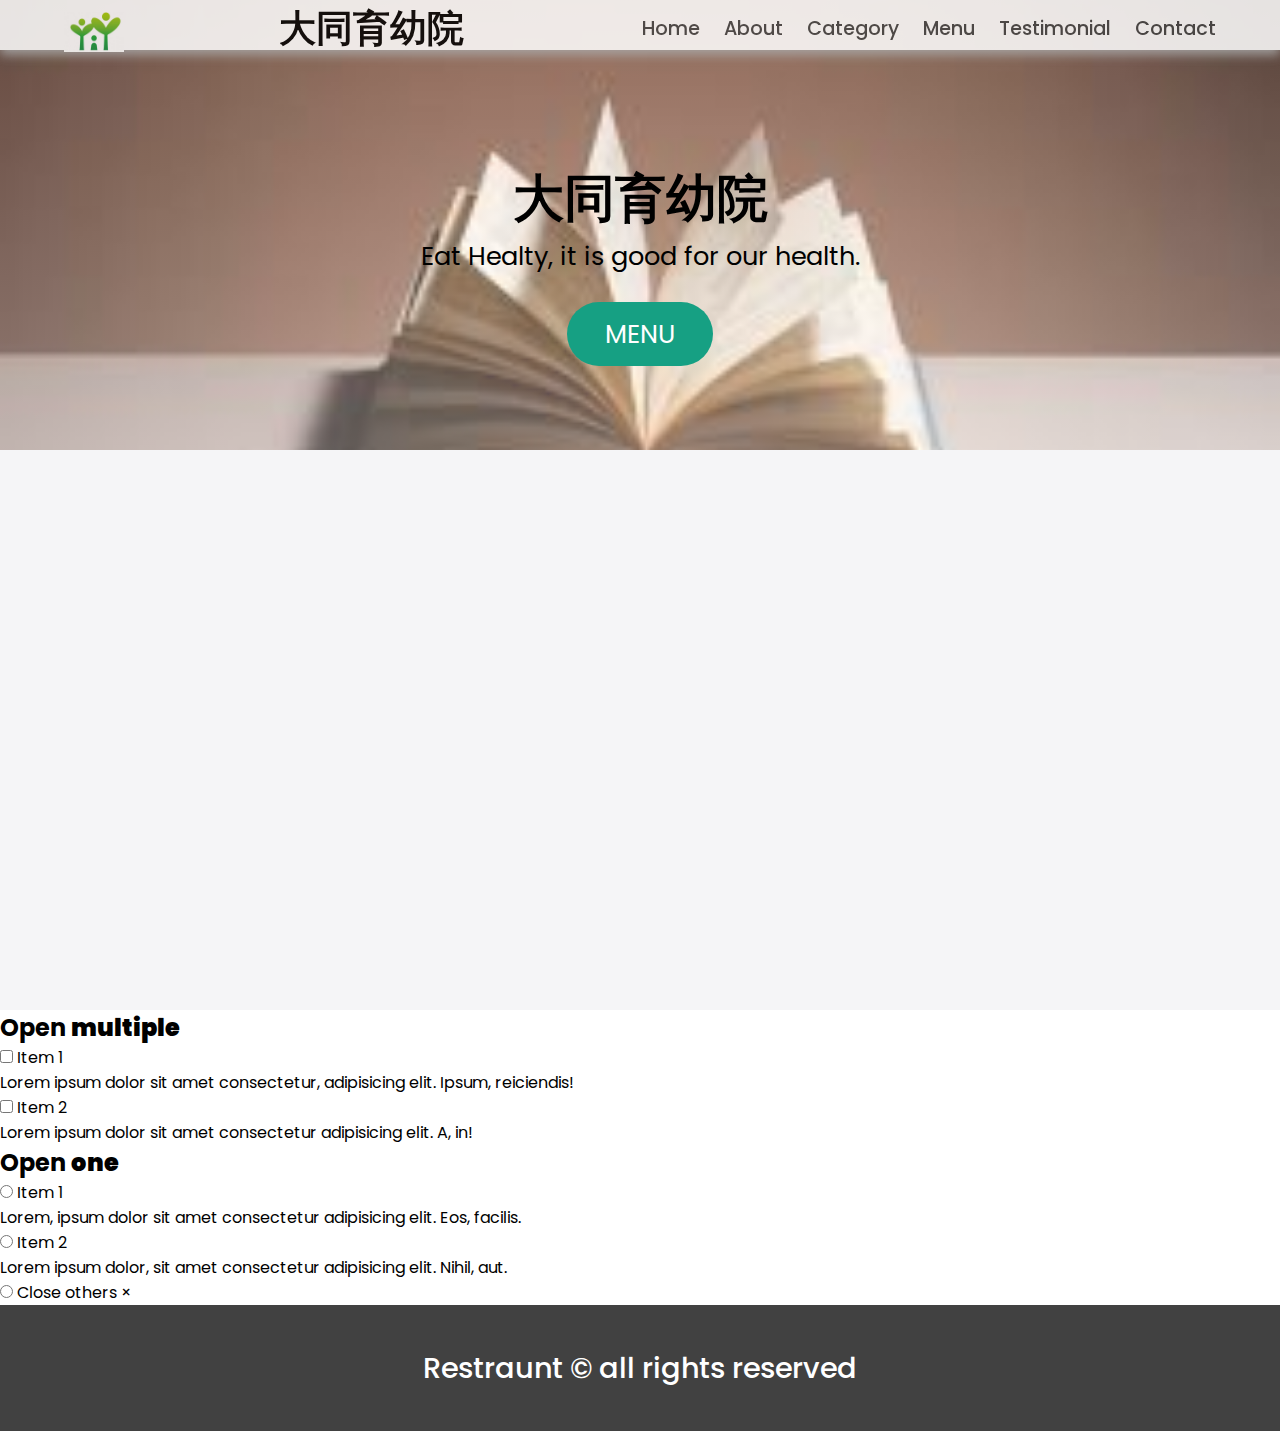
<file: 0601.html>
<!DOCTYPE html>
<html lang="en">

<head>

    <meta charset="UTF-8">

    <link rel="apple-touch-icon" type="image/png"
        href="img/大同.png">
    <meta name="apple-mobile-web-app-title" content="CodePen">

    <link rel="shortcut icon" type="image/x-icon"
        href="img/大同.png" />

    <link rel="mask-icon" type="image/x-icon"
        href="img/大同.png"
        color="#111" />


    <title>CodePen - Restaurant Website </title>


</head>

<body translate="no">
    <html lang="en">

    <head>
        <meta charset="UTF-8" />
        <meta http-equiv="X-UA-Compatible" content="IE=edge" />
        <meta name="viewport" content="width=device-width, initial-scale=1.0" />
        <title>Restraunt</title>
        <link rel="stylesheet" href="https://cdnjs.cloudflare.com/ajax/libs/font-awesome/5.15.3/css/all.min.css"
            integrity="sha512-iBBXm8fW90+nuLcSKlbmrPcLa0OT92xO1BIsZ+ywDWZCvqsWgccV3gFoRBv0z+8dLJgyAHIhR35VZc2oM/gI1w=="
            crossorigin="anonymous" referrerpolicy="no-referrer" />
        <link rel="stylesheet" href="style.css" />
    </head>

    <body>
        <nav class="navbar">
            <div class="navbar-container container">
                <input type="checkbox" name="" id="">
                <div class="hamburger-lines">
                    <span class="line line1"></span>
                    <span class="line line2"></span>
                    <span class="line line3"></span>
                </div>
                <ul class="menu-items">
                    <li><a href="#home">Home</a></li>
                    <li><a href="#about">About</a></li>
                    <li><a href="#food">Category</a></li>
                    <li><a href="#food-menu">Menu</a></li>
                    <li><a href="#testimonials">Testimonial</a></li>
                    <li><a href="#contact">Contact</a></li>
                </ul>
                <h1 class="logo">大同育幼院</h1>
                <img src="img/大同.png" alt="" width="60px" height="40px">
            </div>
        </nav>
        <section class="showcase-area" id="showcase">
            <div class="showcase-container">
                <h1 class="main-title" id="home">大同育幼院</h1>
                <p>Eat Healty, it is good for our health.</p>
                <a href="#food-menu" class="btn btn-primary">Menu</a>
            </div>
        </section>

        <section id="about">
            <div class="about-wrapper container">
                <div class="about-text">
                    <p class="small">About Us</p>
                    <h2>簡單介紹</h2>
                    <p>
                        美國基督教傳教士克拉克博士為救助中日戰爭流離失所的中國孤兒於美國維吉尼亞州里奇蒙市創立了「中國兒童基金會」(China’s Children Fund，簡稱CCF)，同時在中國廣東省創辦了第一所育幼院，並陸續在中國各地開辦42所育幼院，照顧無以數計的孤兒。1949年，因中國大陸淪陷，美國不得不自中國撤出孤兒扶助工作。
1950年，CCF在台灣成立第一所家庭式育幼院，收容照顧家庭遭逢變故的失親兒童，開始了本會在台灣服務的歷史。
1951年，CCF因服務範圍擴及60個國家地區而改名為「基督教兒童福利基金會」 (Christian Children’s Fund，仍簡稱CCF )。
                    </p>
                </div>
                <div class="about-img">
                    <img src="img/大同.png" alt="food" />
                </div>
            </div>
        </section>
        <div class="row">
  <div class="col">
    <h2>Open <b>multiple</b></h2>
    <div class="tabs">
      <div class="tab">
        <input type="checkbox" id="chck1">
        <label class="tab-label" for="chck1">Item 1</label>
        <div class="tab-content">
          Lorem ipsum dolor sit amet consectetur, adipisicing elit. Ipsum, reiciendis!
        </div>
      </div>
      <div class="tab">
        <input type="checkbox" id="chck2">
        <label class="tab-label" for="chck2">Item 2</label>
        <div class="tab-content">
          Lorem ipsum dolor sit amet consectetur adipisicing elit. A, in!
        </div>
      </div>
    </div>
  </div>
  <div class="col">
    <h2>Open <b>one</b></h2>
    <div class="tabs">
      <div class="tab">
        <input type="radio" id="rd1" name="rd">
        <label class="tab-label" for="rd1">Item 1</label>
        <div class="tab-content">
          Lorem, ipsum dolor sit amet consectetur adipisicing elit. Eos, facilis.
        </div>
      </div>
      <div class="tab">
        <input type="radio" id="rd2" name="rd">
        <label class="tab-label" for="rd2">Item 2</label>
        <div class="tab-content">
          Lorem ipsum dolor, sit amet consectetur adipisicing elit. Nihil, aut.
        </div>
      </div>
      <div class="tab">
        <input type="radio" id="rd3" name="rd">
        <label for="rd3" class="tab-close">Close others &times;</label>
      </div>
    </div>
  </div>
</div>
    
        <footer id="footer">
            <h2>Restraunt &copy; all rights reserved</h2>
        </footer>
    </body>
    

    

    </html>





</body>

</html>
</file>
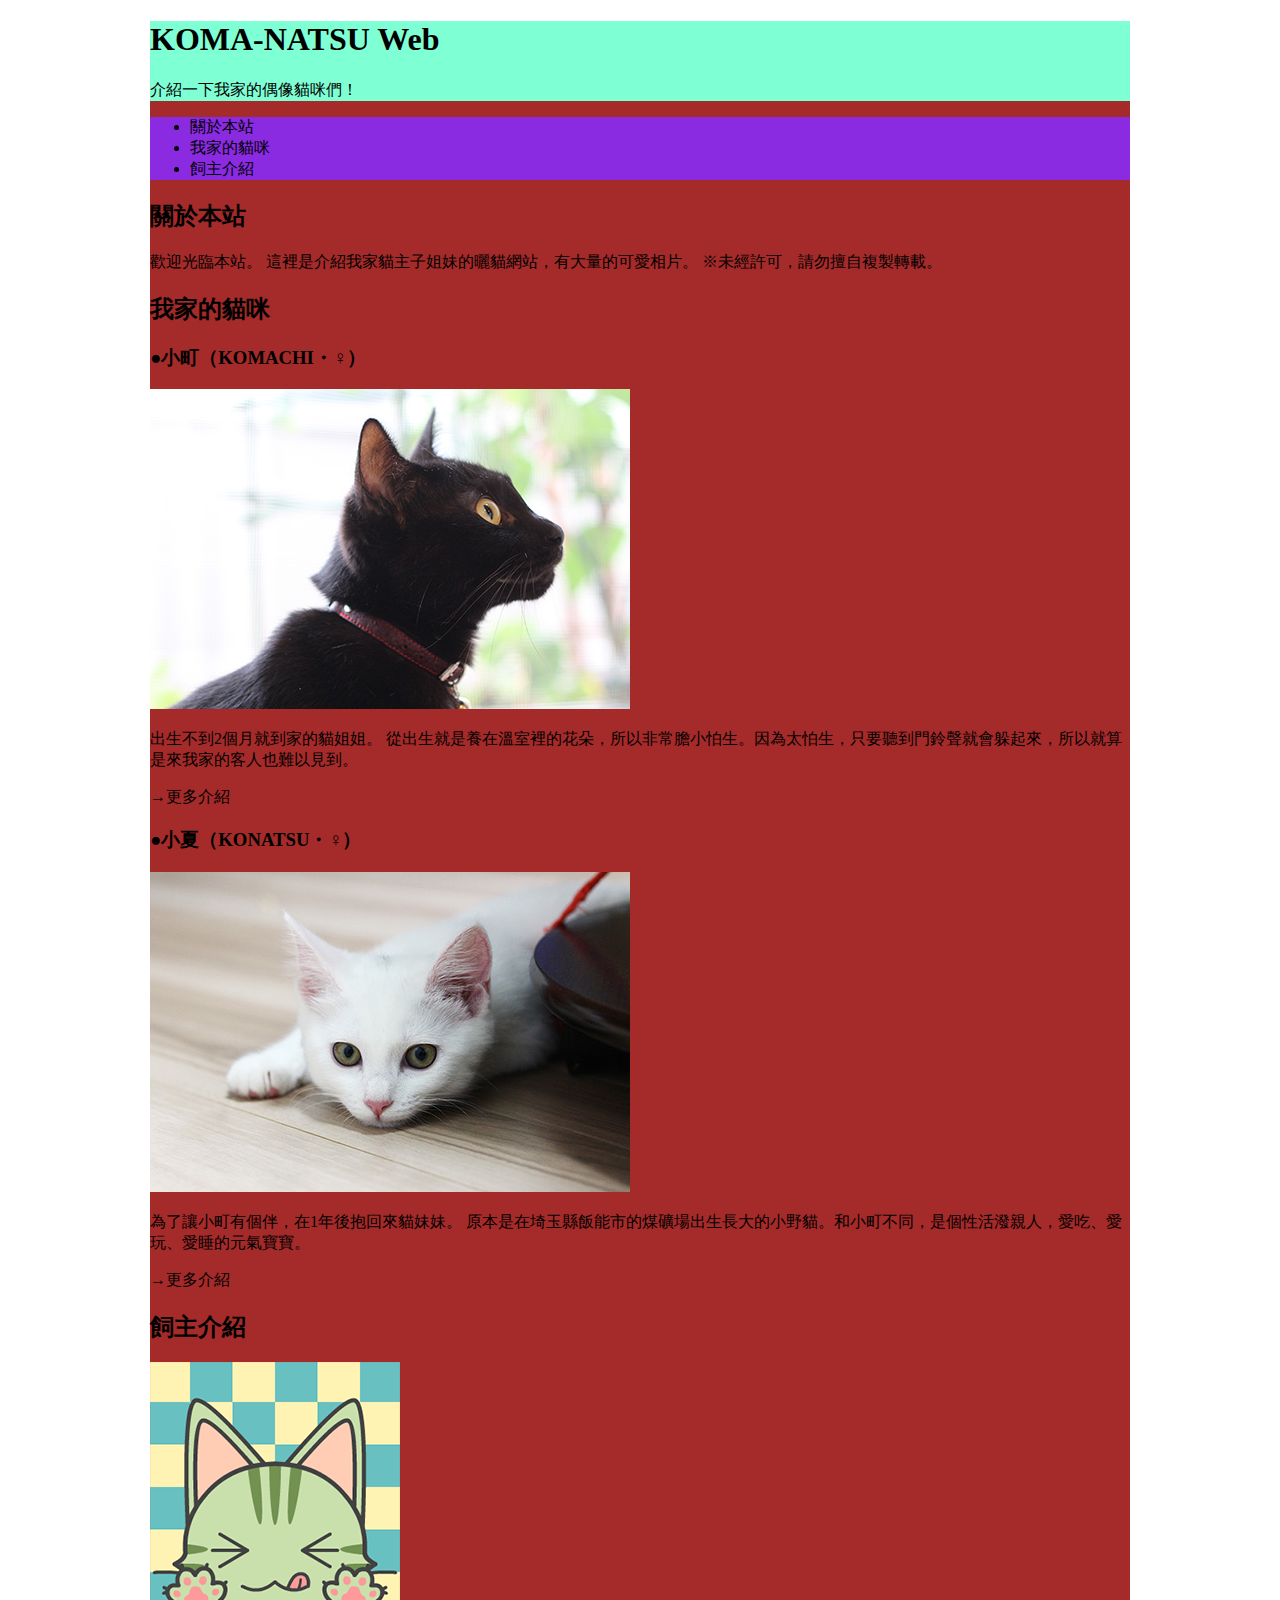
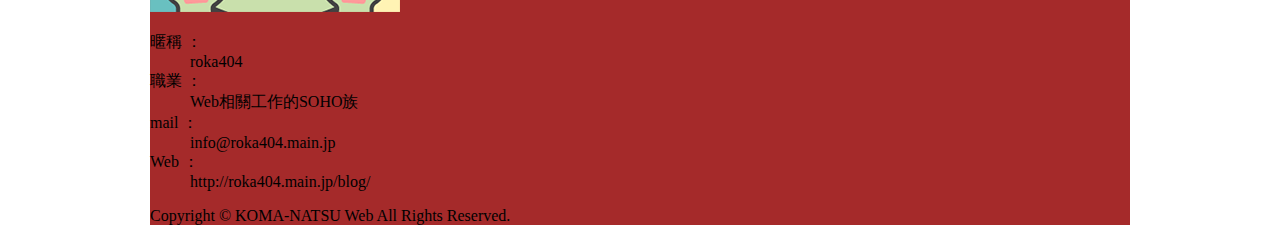
<file: cat.html>
<!DOCTYPE html>
<html lang="en">
<head>
    <meta charset="UTF-8">
    <meta http-equiv="X-UA-Compatible" content="IE=edge">
    <meta name="viewport" content="width=device-width, initial-scale=1.0">
    <title>110111209倪葆亞</title>
    <link rel="shortcut icon" href="img/avatar.png" type="image/x-icon">
<style>
    #container{
        margin: 0 auto;
        width: 980px;
        background-color: brown;
    }
    header{
        background-color: aquamarine;
    }
    nav{
        background-color: blueviolet;
    }
</style>
</head>
<body>
     <div id="container">
    <header>
        <h1>KOMA-NATSU Web</h1>     
        <p>介紹一下我家的偶像貓咪們！</p>
    </header>
      <nav>
        <ul>
         <li>關於本站</li>
         <li>我家的貓咪</li>
         <li>飼主介紹</li>
        </ul>
      </nav>
       
   
        <h2>關於本站</h2>
            <p>歡迎光臨本站。
               這裡是介紹我家貓主子姐妹的曬貓網站，有大量的可愛相片。
               ※未經許可，請勿擅自複製轉載。</p>
            <h2>我家的貓咪</h2>
            <h3>●小町（KOMACHI・♀）</h3>
            <img src="img/komachi.jpg" alt="">
            <p>出生不到2個月就到家的貓姐姐。
               從出生就是養在溫室裡的花朵，所以非常膽小怕生。因為太怕生，只要聽到門鈴聲就會躲起來，所以就算是來我家的客人也難以見到。
            </p>
            <p>→更多介紹</p>
            <h3>●小夏（KONATSU・♀）</h3>
            <img src="img/konatsu.jpg" alt="">
            <p>為了讓小町有個伴，在1年後抱回來貓妹妹。
               原本是在埼玉縣飯能市的煤礦場出生長大的小野貓。和小町不同，是個性活潑親人，愛吃、愛玩、愛睡的元氣寶寶。
            </p>
            <p>→更多介紹</p>
       <h2>飼主介紹</h2>
           <img src="img/avatar.png" alt="">
           <dl>
               <dt>暱稱 ：</dt><dd>roka404</dd> 
               <dt>職業 ：</dt><dd> Web相關工作的SOHO族</dd>
               <dt>mail ：</dt><dd> info@roka404.main.jp</dd>
               <dt>Web ：</dt><dd> http://roka404.main.jp/blog/</dd>
           </dl>
       <p>Copyright © KOMA-NATSU Web All Rights Reserved.</p>  
     </div>  

</body>
</html>
</file>
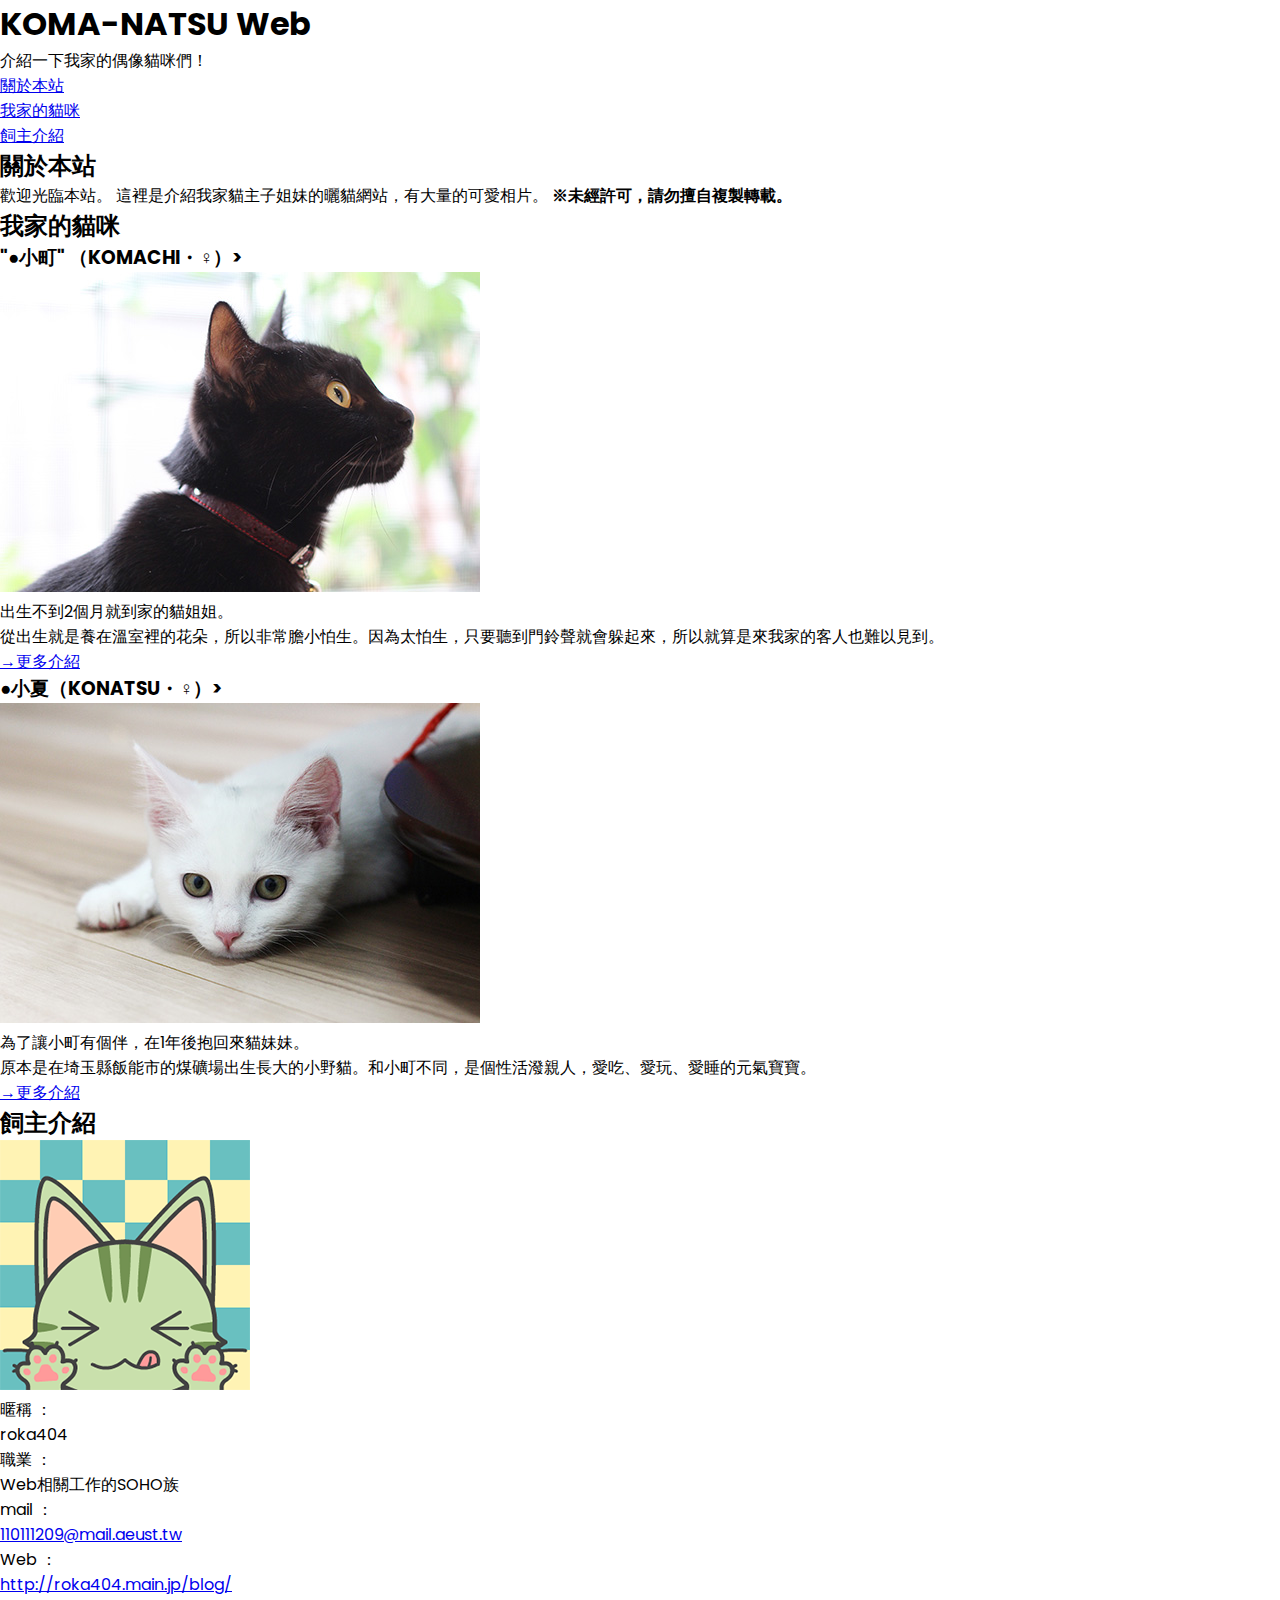
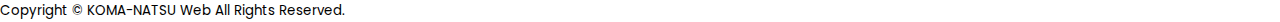
<file: css_basic.html>
<!DOCTYPE html>
<html lang="en">

<head>
    <meta charset="UTF-8">
    <meta http-equiv="X-UA-Compatible" content="IE=edge">
    <meta name="viewport" content="width=device-width, initial-scale=1.0">
    <title>110111209倪葆亞</title>
    <link rel="shortcut icon" href="img/avatar.png" type="image/x-icon">
    <link rel="stylesheet" href="style.css">
    <link href="https://fonts.googleapis.com/css2?family=Limelight&display=swap" rel="stylesheet">
</head>

<body>
    <div id="container">
        <header>
            <h1>KOMA-NATSU Web</h1>
            <p>介紹一下我家的偶像貓咪們！</p>
        </header>
        <nav class="menu">
            <ul>
                <li><a href="#intro">關於本站</a></li>
                <li><a href="#cats">我家的貓咪</a></li>
                <li><a href="#profile">飼主介紹</a></li>
            </ul>
        </nav>
        <main>
            <main id="contents">
                <section id="intro">
                    <h2 class="h">關於本站</h2>
                    <p>歡迎光臨本站。
                        這裡是介紹我家貓主子姐妹的曬貓網站，有大量的可愛相片。
                        <strong> ※未經許可，請勿擅自複製轉載。</strong>
                    </p>
                </section>
                <section id="cats">
                    <h2 class="h">我家的貓咪</h2>
                    <section>
                        <h3 class="h-sub">"●小町"<span> （KOMACHI・♀）</span>></h3>
                        <img src="img/komachi.jpg" alt="這是小町" width="480" height="320" class="imgL">
                        <p>出生不到2個月就到家的貓姐姐。
                            <br>
                            從出生就是養在溫室裡的花朵，所以非常膽小怕生。因為太怕生，只要聽到門鈴聲就會躲起來，所以就算是來我家的客人也難以見到。
                        </p>
                        <p class="more clear">
                            <a href="cats/komachi.html">→更多介紹</a>
                        </p>
                    </section>
                    <h3 class="h-sub">●小夏<span>（KONATSU・♀）</span>></h3>
                    <img src="img/konatsu.jpg" alt="這是小夏" width="480" height="320" class="imgR">
                    <p>為了讓小町有個伴，在1年後抱回來貓妹妹。
                        <br>
                        原本是在埼玉縣飯能市的煤礦場出生長大的小野貓。和小町不同，是個性活潑親人，愛吃、愛玩、愛睡的元氣寶寶。
                    </p>
                    <p class="more clear">
                    <a href="cat.html">→更多介紹</a></p>
                </section>
                <section id="profile" class="clearfix">
                    <h2 class="h">飼主介紹</h2>
                    <img src="img/avatar.png" alt="這是飼主" class="img- round imgL">
                    <dl>
                        <dt>暱稱 ：</dt>
                        <dd>roka404</dd>
                        <dt>職業 ：</dt>
                        <dd> Web相關工作的SOHO族</dd>
                        <dt>mail ：</dt>
                        <dd><a href="mailto:110111209@mail.aeust.edu.tw" target="mailto:">110111209@mail.aeust.tw</a></dd>
                        <dt>Web ：</dt>
                        <dd><a href="http://roka404.main.jp/blog/" target="_blank">http://roka404.main.jp/blog/</a></dd>
                    </dl>
                </section>
            </main>
            <footer>
                <p><small>Copyright © KOMA-NATSU Web All Rights Reserved.</small></p>
            </footer>

    </div>
</body>

</html>
</file>
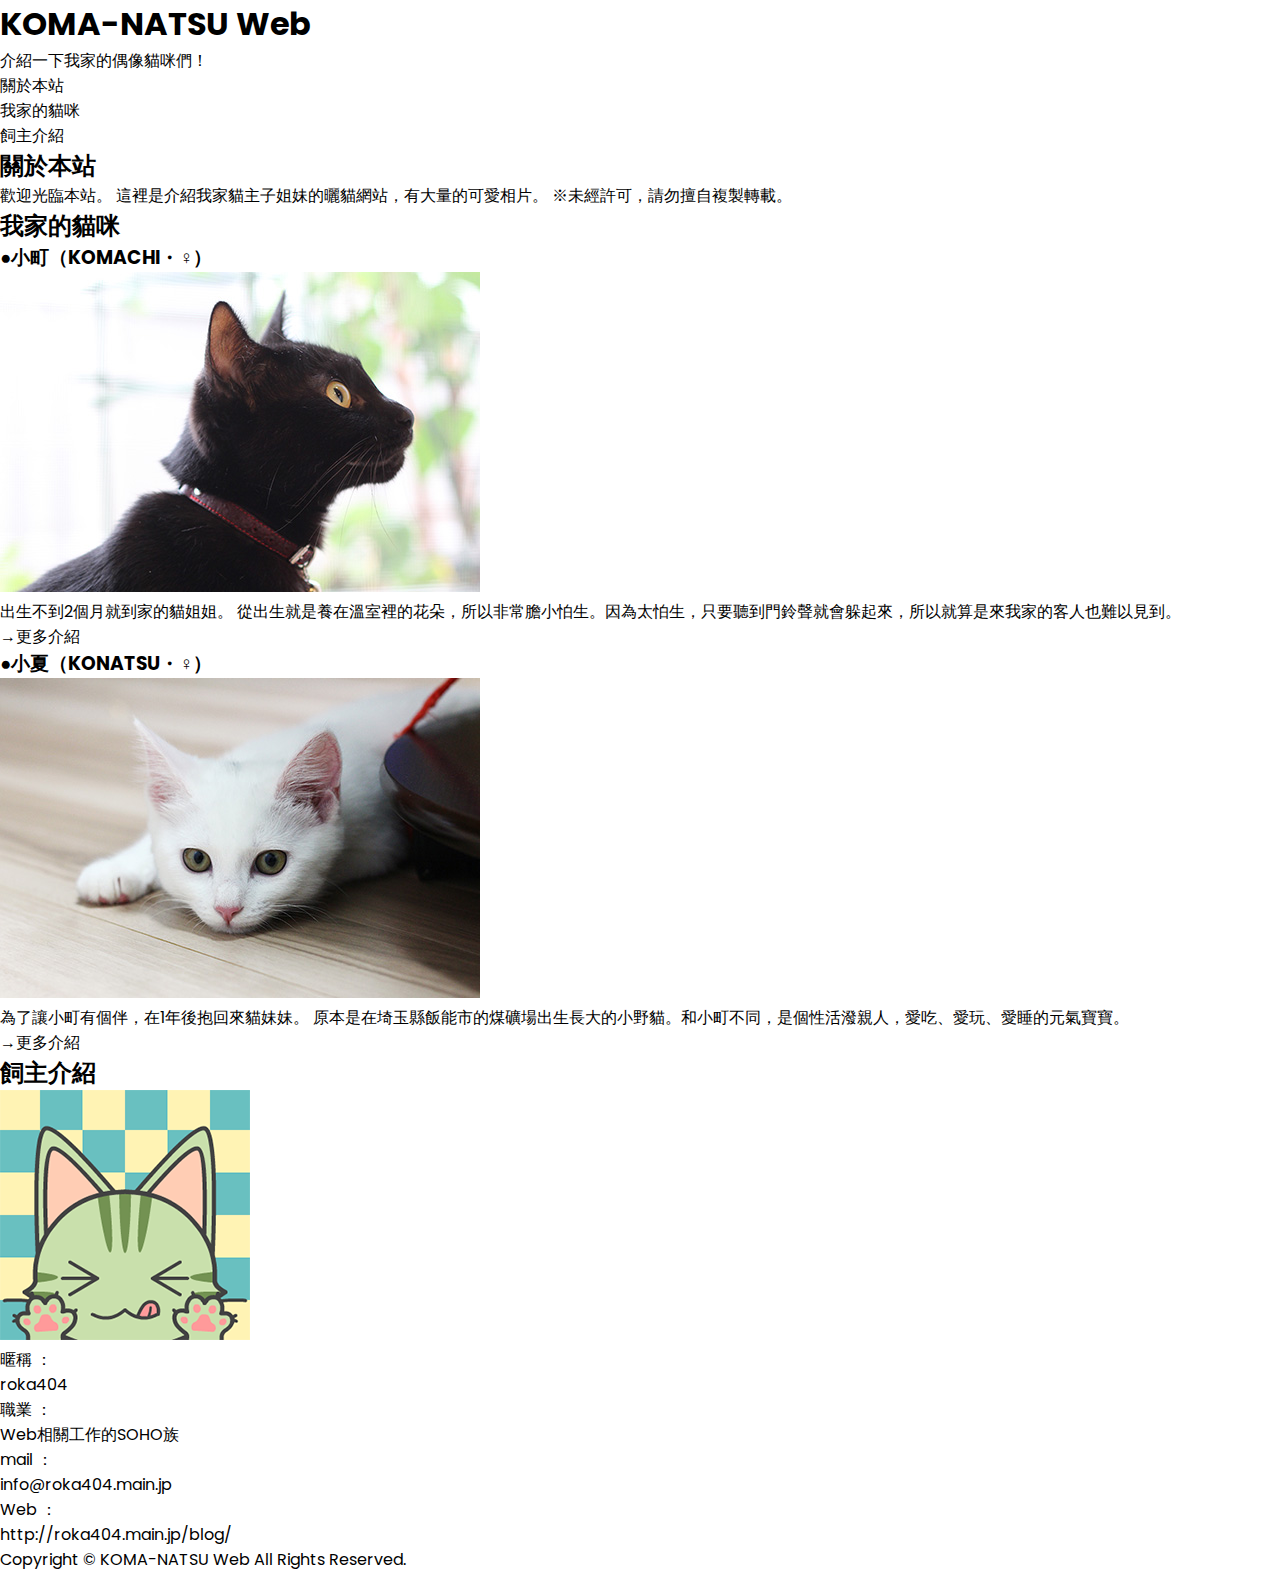
<file: external.html>
<!DOCTYPE html>
<html lang="en">
<head>
    <meta charset="UTF-8">
    <meta http-equiv="X-UA-Compatible" content="IE=edge">
    <meta name="viewport" content="width=device-width, initial-scale=1.0">
    <title>110111209倪葆亞</title>
    <link rel="shortcut icon" href="img/avatar.png" type="image/x-icon">
    <link rel="stylesheet" href="style.css">
    
</head>
<body>
     <div id="container">
    <header>
        <h1>KOMA-NATSU Web</h1>     
        <p>介紹一下我家的偶像貓咪們！</p>
    </header>
      <nav>
        <ul>
         <li>關於本站</li>
         <li>我家的貓咪</li>
         <li>飼主介紹</li>
        </ul>
      </nav>
       
   
        <h2>關於本站</h2>
            <p>歡迎光臨本站。
               這裡是介紹我家貓主子姐妹的曬貓網站，有大量的可愛相片。
               ※未經許可，請勿擅自複製轉載。</p>
            <h2>我家的貓咪</h2>
            <h3>●小町（KOMACHI・♀）</h3>
            <img src="img/komachi.jpg" alt="">
            <p>出生不到2個月就到家的貓姐姐。
               從出生就是養在溫室裡的花朵，所以非常膽小怕生。因為太怕生，只要聽到門鈴聲就會躲起來，所以就算是來我家的客人也難以見到。
            </p>
            <p>→更多介紹</p>
            <h3>●小夏（KONATSU・♀）</h3>
            <img src="img/konatsu.jpg" alt="">
            <p>為了讓小町有個伴，在1年後抱回來貓妹妹。
               原本是在埼玉縣飯能市的煤礦場出生長大的小野貓。和小町不同，是個性活潑親人，愛吃、愛玩、愛睡的元氣寶寶。
            </p>
            <p>→更多介紹</p>
       <h2>飼主介紹</h2>
           <img src="img/avatar.png" alt="">
           <dl>
               <dt>暱稱 ：</dt><dd>roka404</dd> 
               <dt>職業 ：</dt><dd> Web相關工作的SOHO族</dd>
               <dt>mail ：</dt><dd> info@roka404.main.jp</dd>
               <dt>Web ：</dt><dd> http://roka404.main.jp/blog/</dd>
           </dl>
       <p>Copyright © KOMA-NATSU Web All Rights Reserved.</p>  
     </div>  

</body>
</html>
</file>
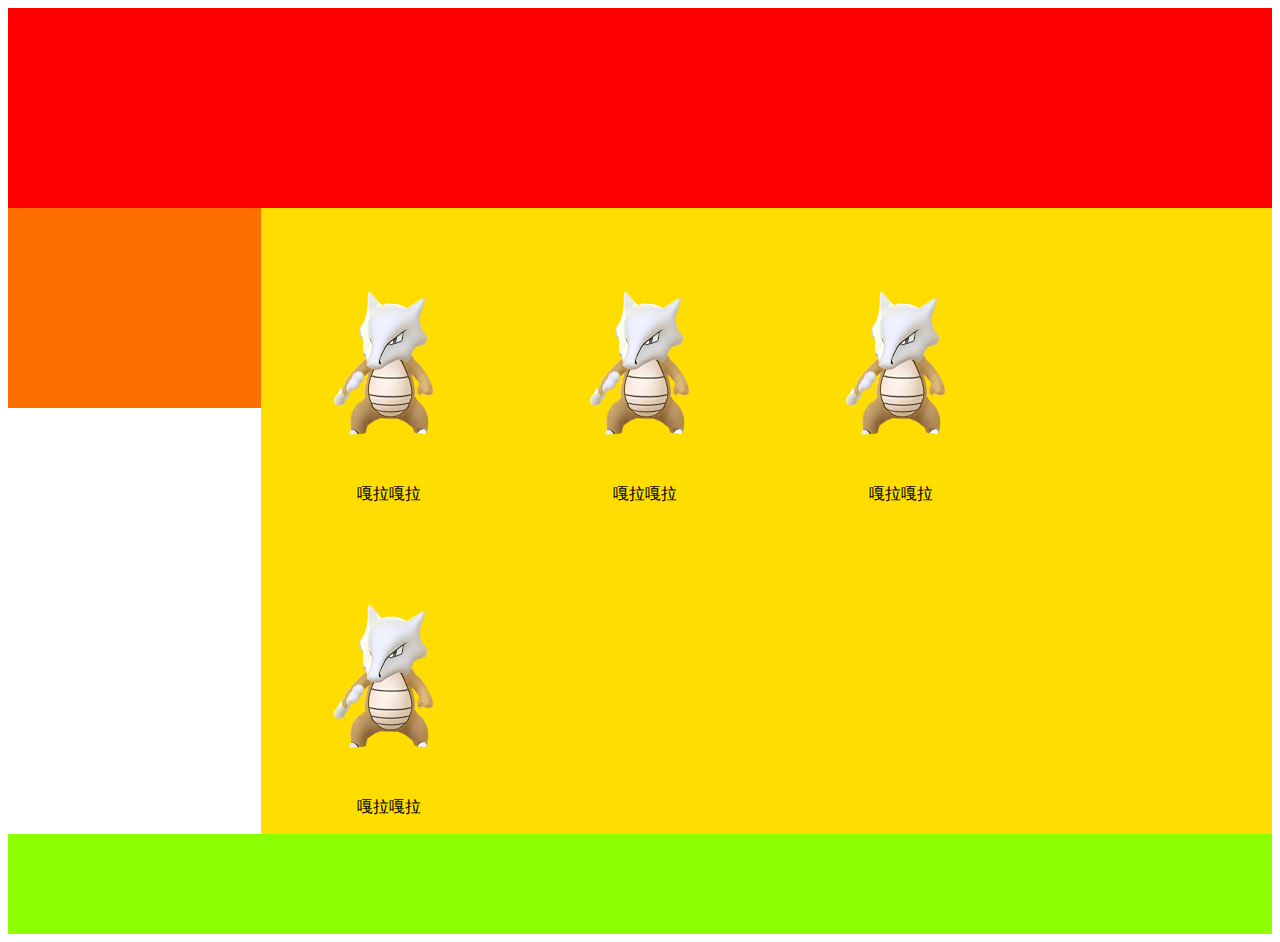
<file: float.html>
<!DOCTYPE html>
<html lang="en">
<head>
    <meta charset="UTF-8">
    <meta http-equiv="X-UA-Compatible" content="IE=edge">
    <meta name="viewport" content="width=device-width, initial-scale=1.0">
    <title>float排版練習</title>
    <link rel="stylesheet" href="float.css">
</head>
<body>
    <div id="container">
        <header></header>
        <aside></aside>
        <section>
            <div class="post">
                <img src="img/p105f44.png" alt="">
                <p>嘎拉嘎拉</p>
            </div>
            <div class="post">
                <img src="img/p105f44.png" alt="">
                <p>嘎拉嘎拉</p>
            </div>
            <div class="post">
                <img src="img/p105f44.png" alt="">
                <p>嘎拉嘎拉</p>
            </div>
            <div class="post">
                <img src="img/p105f44.png" alt="">
                <p>嘎拉嘎拉</p>
            </div>
            
        </section>
        
        <footer></footer>
    </div>
</body>
</html>
</file>
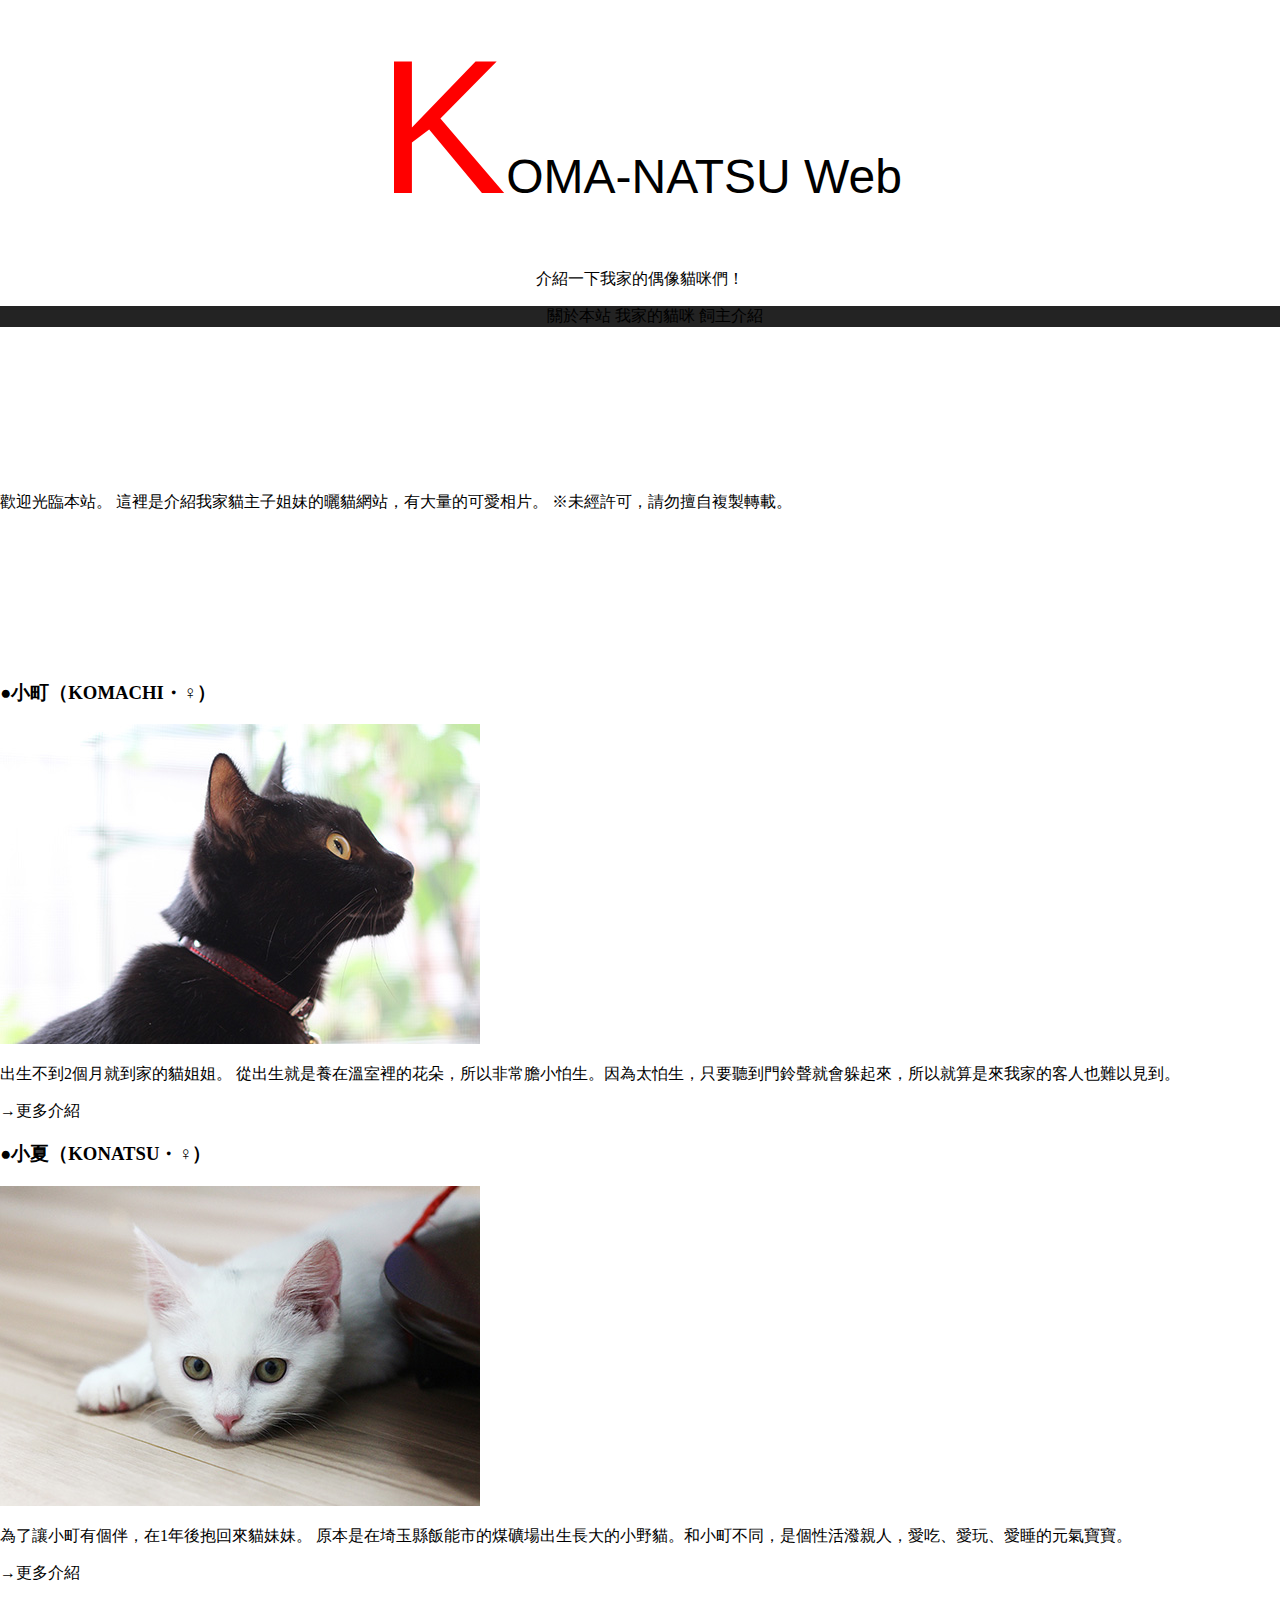
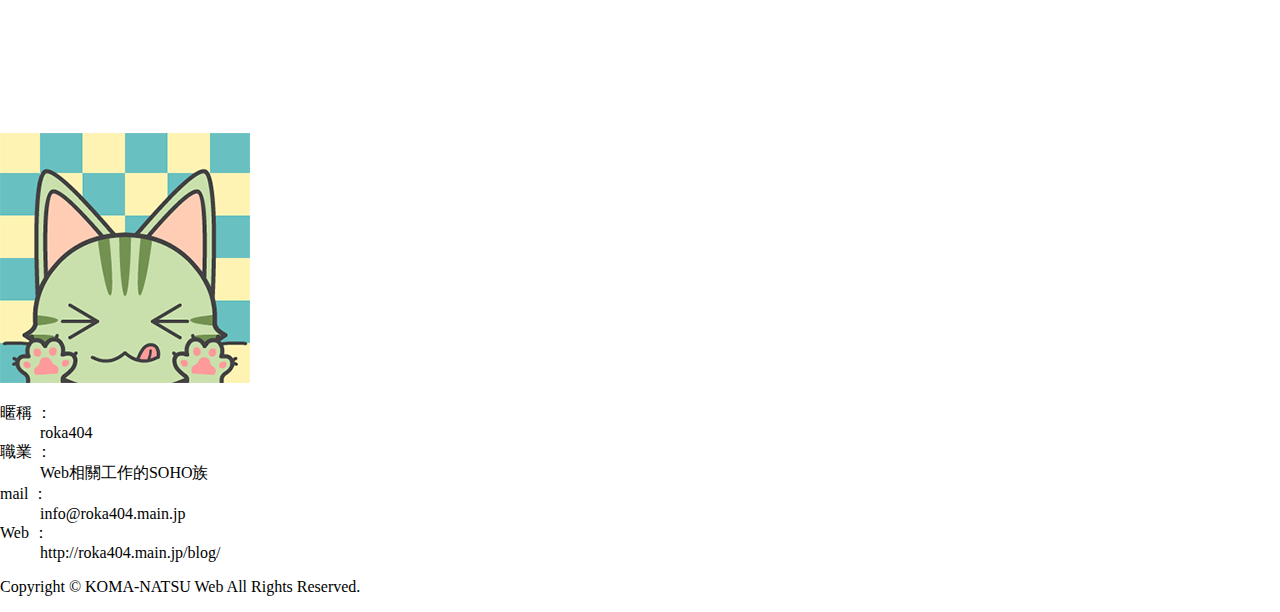
<file: inline.html>
<!DOCTYPE html>
<html lang="en">
<head>
    <meta charset="UTF-8">
    <meta http-equiv="X-UA-Compatible" content="IE=edge">
    <meta name="viewport" content="width=device-width, initial-scale=1.0">
    <title>110111209倪葆亞</title>
    <link rel="shortcut icon" href="img/avatar.png" type="image/x-icon">
    <link rel="stylesheet" href="style3.css">
</head>
<body>
     <div id="container">
    <header>
        <h1><span style="font-size: 4em; color: red;">K</span>OMA-NATSU Web</h1>     
        <p>介紹一下我家的偶像貓咪們！</p>
    </header>
      <nav>
        <ul>
         <li>關於本站</li>
         <li>我家的貓咪</li>
         <li>飼主介紹</li>
        </ul>
      </nav>
       
   
        <h2>關於本站</h2>
            <p>歡迎光臨本站。
               這裡是介紹我家貓主子姐妹的曬貓網站，有大量的可愛相片。
               ※未經許可，請勿擅自複製轉載。</p>
            <h2>我家的貓咪</h2>
            <h3>●小町（KOMACHI・♀）</h3>
            <img src="img/komachi.jpg" alt="">
            <p>出生不到2個月就到家的貓姐姐。
               從出生就是養在溫室裡的花朵，所以非常膽小怕生。因為太怕生，只要聽到門鈴聲就會躲起來，所以就算是來我家的客人也難以見到。
            </p>
            <p>→更多介紹</p>
            <h3>●小夏（KONATSU・♀）</h3>
            <img src="img/konatsu.jpg" alt="">
            <p>為了讓小町有個伴，在1年後抱回來貓妹妹。
               原本是在埼玉縣飯能市的煤礦場出生長大的小野貓。和小町不同，是個性活潑親人，愛吃、愛玩、愛睡的元氣寶寶。
            </p>
            <p>→更多介紹</p>
       <h2>飼主介紹</h2>
           <img src="img/avatar.png" alt="">
           <dl>
               <dt>暱稱 ：</dt><dd>roka404</dd> 
               <dt>職業 ：</dt><dd> Web相關工作的SOHO族</dd>
               <dt>mail ：</dt><dd> info@roka404.main.jp</dd>
               <dt>Web ：</dt><dd> http://roka404.main.jp/blog/</dd>
           </dl>
       <p>Copyright © KOMA-NATSU Web All Rights Reserved.</p>  
     </div>  

</body>
</html>
</file>
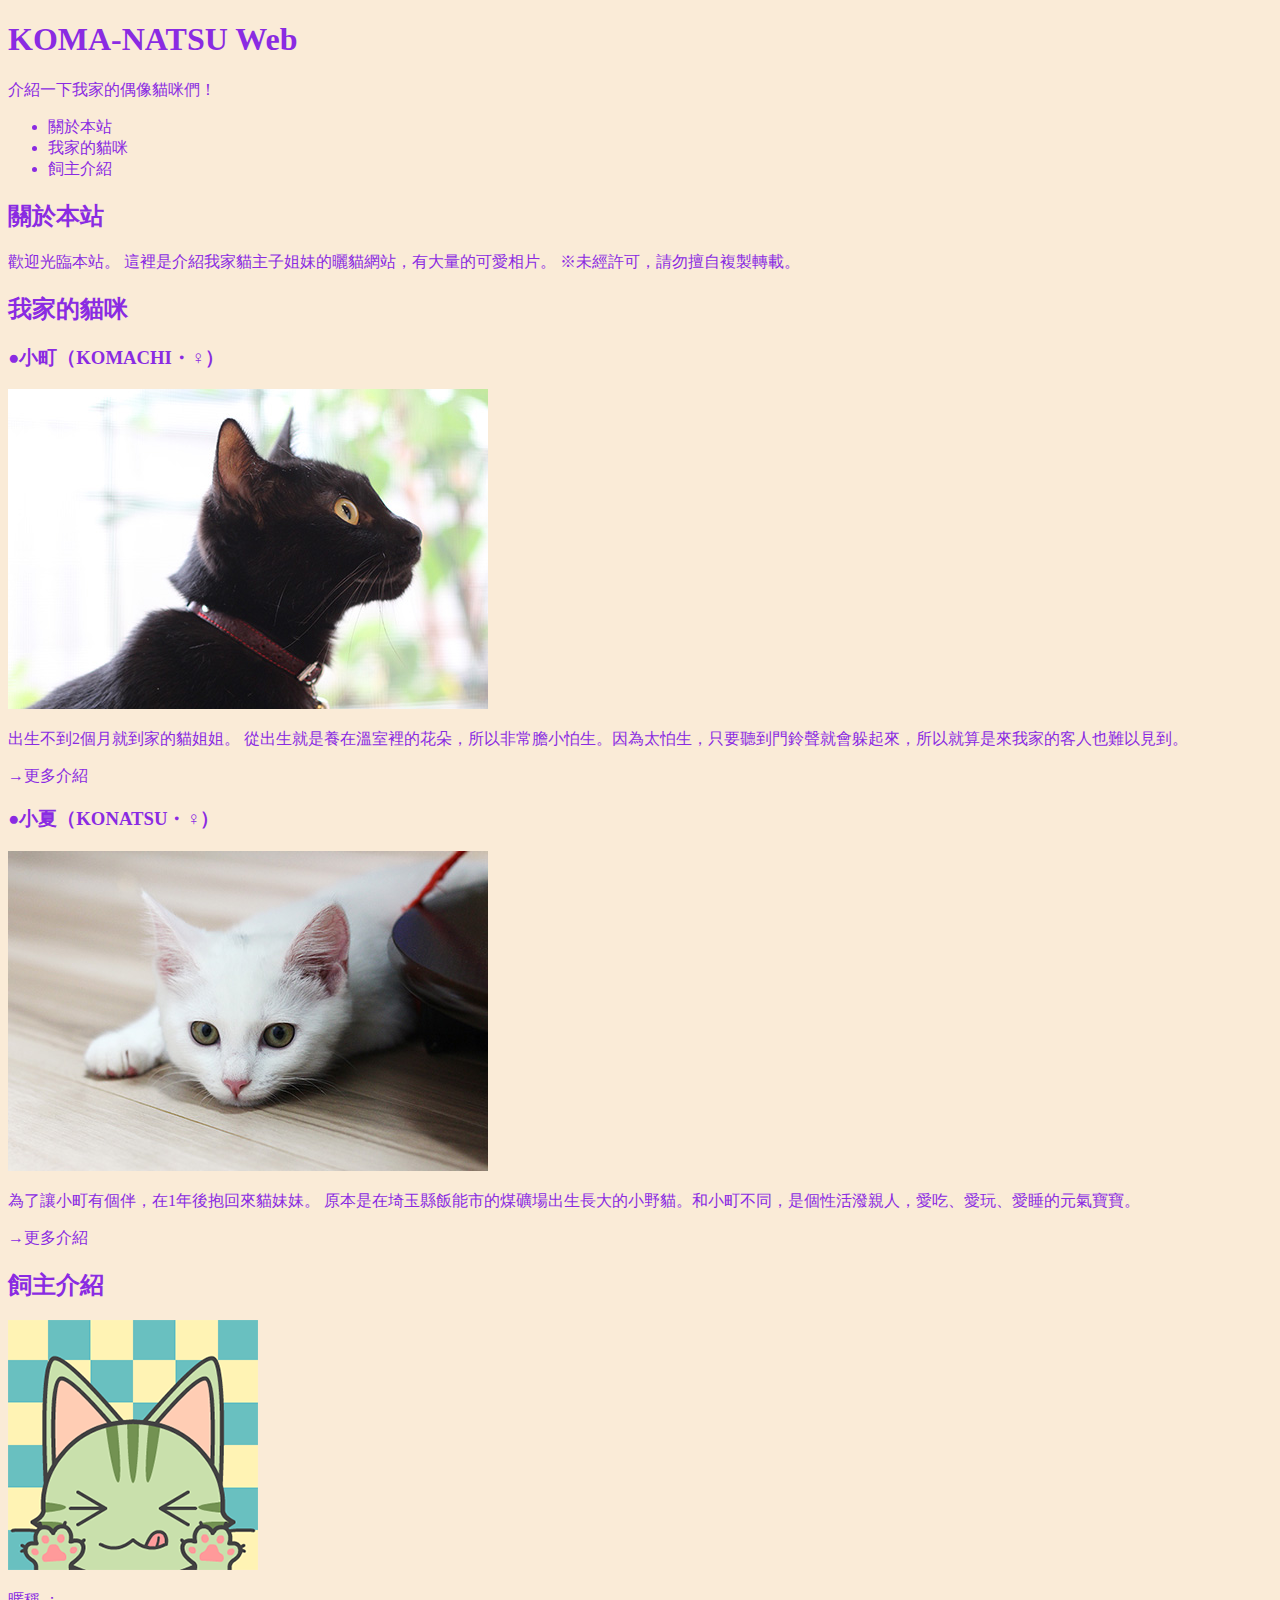
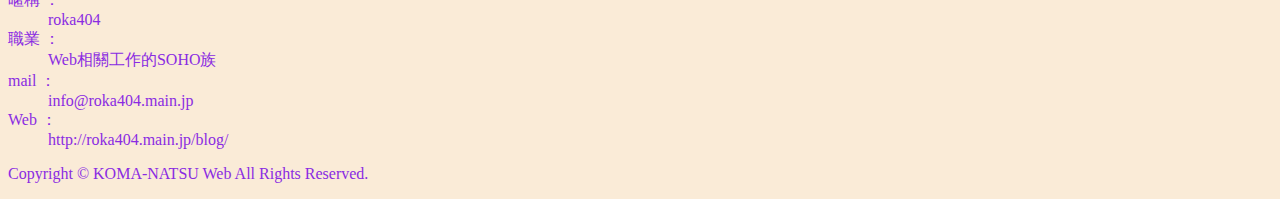
<file: internal.html>
<!DOCTYPE html>
<html lang="en">
<head>
    <meta charset="UTF-8">
    <meta http-equiv="X-UA-Compatible" content="IE=edge">
    <meta name="viewport" content="width=device-width, initial-scale=1.0">
    <title>110111209倪葆亞</title>
    <link rel="shortcut icon" href="img/avatar.png" type="image/x-icon">
<style>
 body{
     background-color: antiquewhite;
     color: blueviolet;
 }
</style>
</head>
<body>
     <div id="container">
    <header>
        <h1>KOMA-NATSU Web</h1>     
        <p>介紹一下我家的偶像貓咪們！</p>
    </header>
      <nav>
        <ul>
         <li>關於本站</li>
         <li>我家的貓咪</li>
         <li>飼主介紹</li>
        </ul>
      </nav>
       
   
        <h2>關於本站</h2>
            <p>歡迎光臨本站。
               這裡是介紹我家貓主子姐妹的曬貓網站，有大量的可愛相片。
               ※未經許可，請勿擅自複製轉載。</p>
            <h2>我家的貓咪</h2>
            <h3>●小町（KOMACHI・♀）</h3>
            <img src="img/komachi.jpg" alt="">
            <p>出生不到2個月就到家的貓姐姐。
               從出生就是養在溫室裡的花朵，所以非常膽小怕生。因為太怕生，只要聽到門鈴聲就會躲起來，所以就算是來我家的客人也難以見到。
            </p>
            <p>→更多介紹</p>
            <h3>●小夏（KONATSU・♀）</h3>
            <img src="img/konatsu.jpg" alt="">
            <p>為了讓小町有個伴，在1年後抱回來貓妹妹。
               原本是在埼玉縣飯能市的煤礦場出生長大的小野貓。和小町不同，是個性活潑親人，愛吃、愛玩、愛睡的元氣寶寶。
            </p>
            <p>→更多介紹</p>
       <h2>飼主介紹</h2>
           <img src="img/avatar.png" alt="">
           <dl>
               <dt>暱稱 ：</dt><dd>roka404</dd> 
               <dt>職業 ：</dt><dd> Web相關工作的SOHO族</dd>
               <dt>mail ：</dt><dd> info@roka404.main.jp</dd>
               <dt>Web ：</dt><dd> http://roka404.main.jp/blog/</dd>
           </dl>
       <p>Copyright © KOMA-NATSU Web All Rights Reserved.</p>  
     </div>  

</body>
</html>
</file>
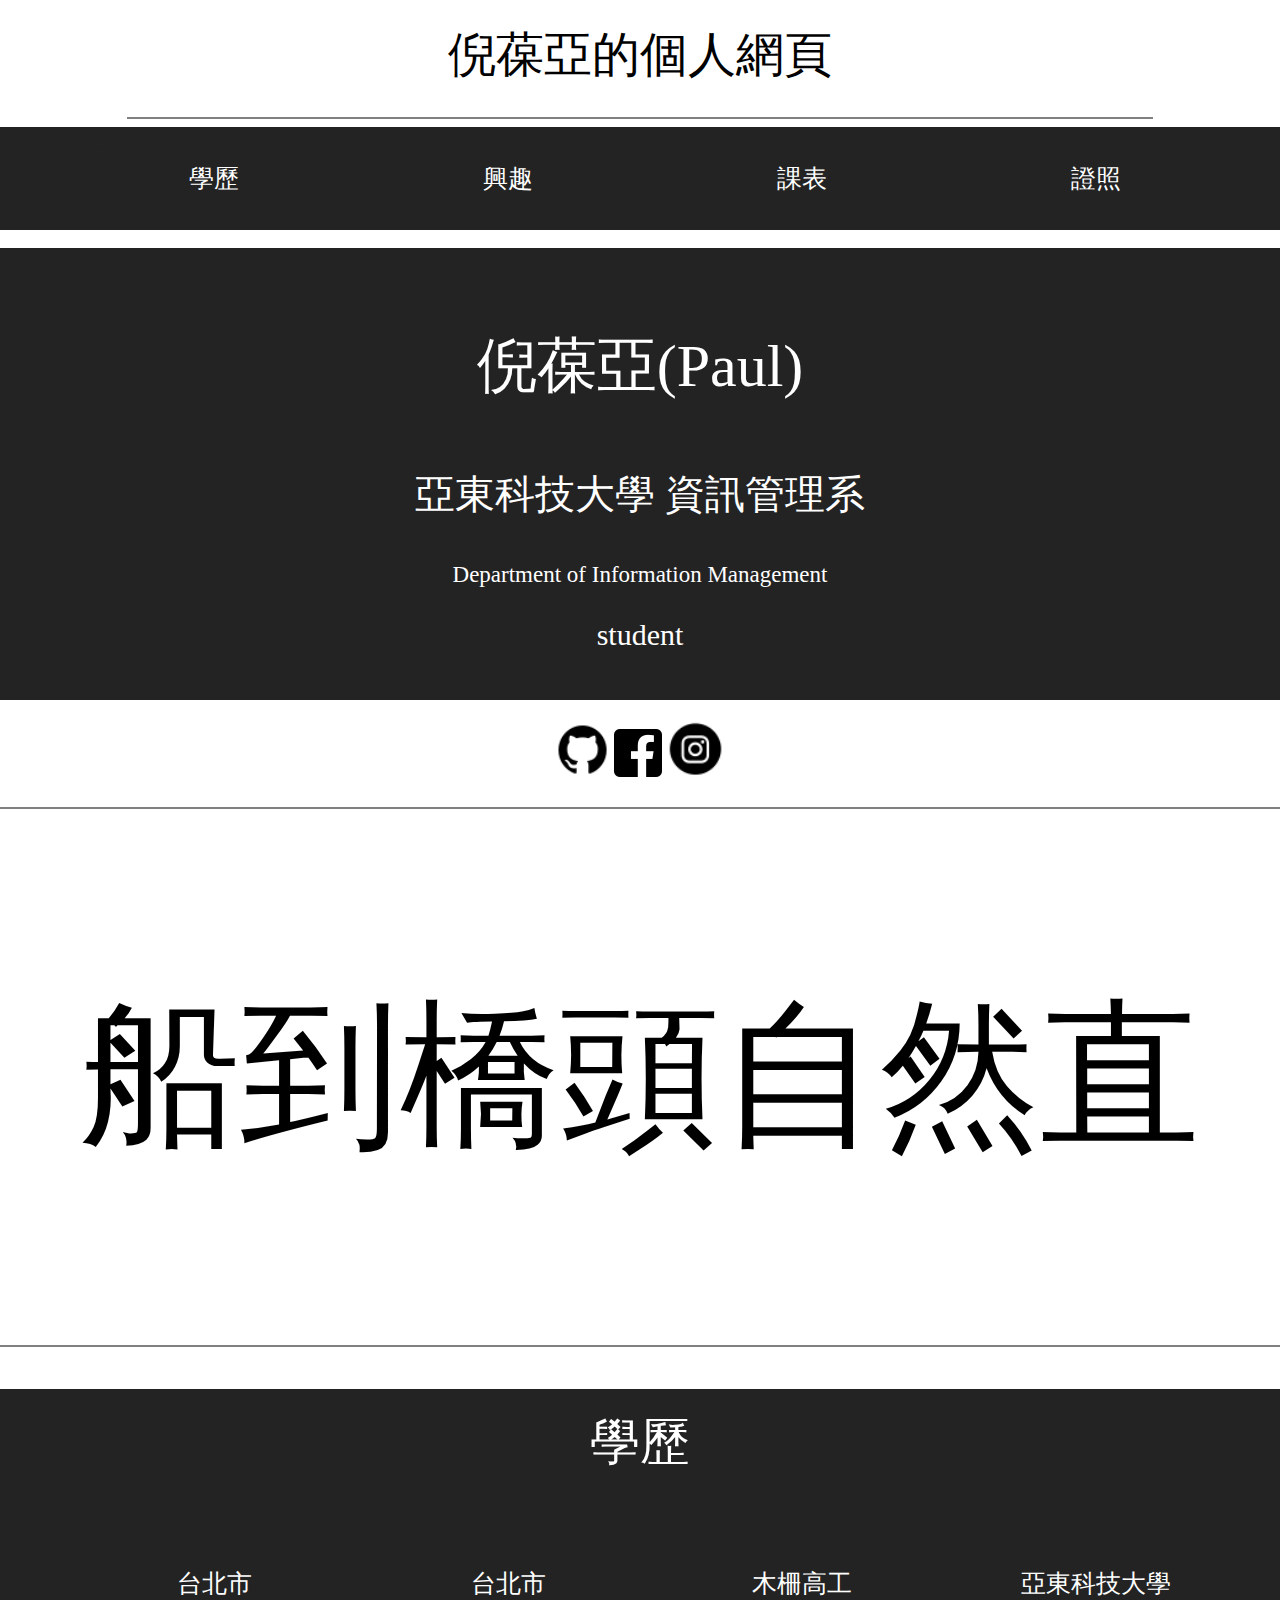
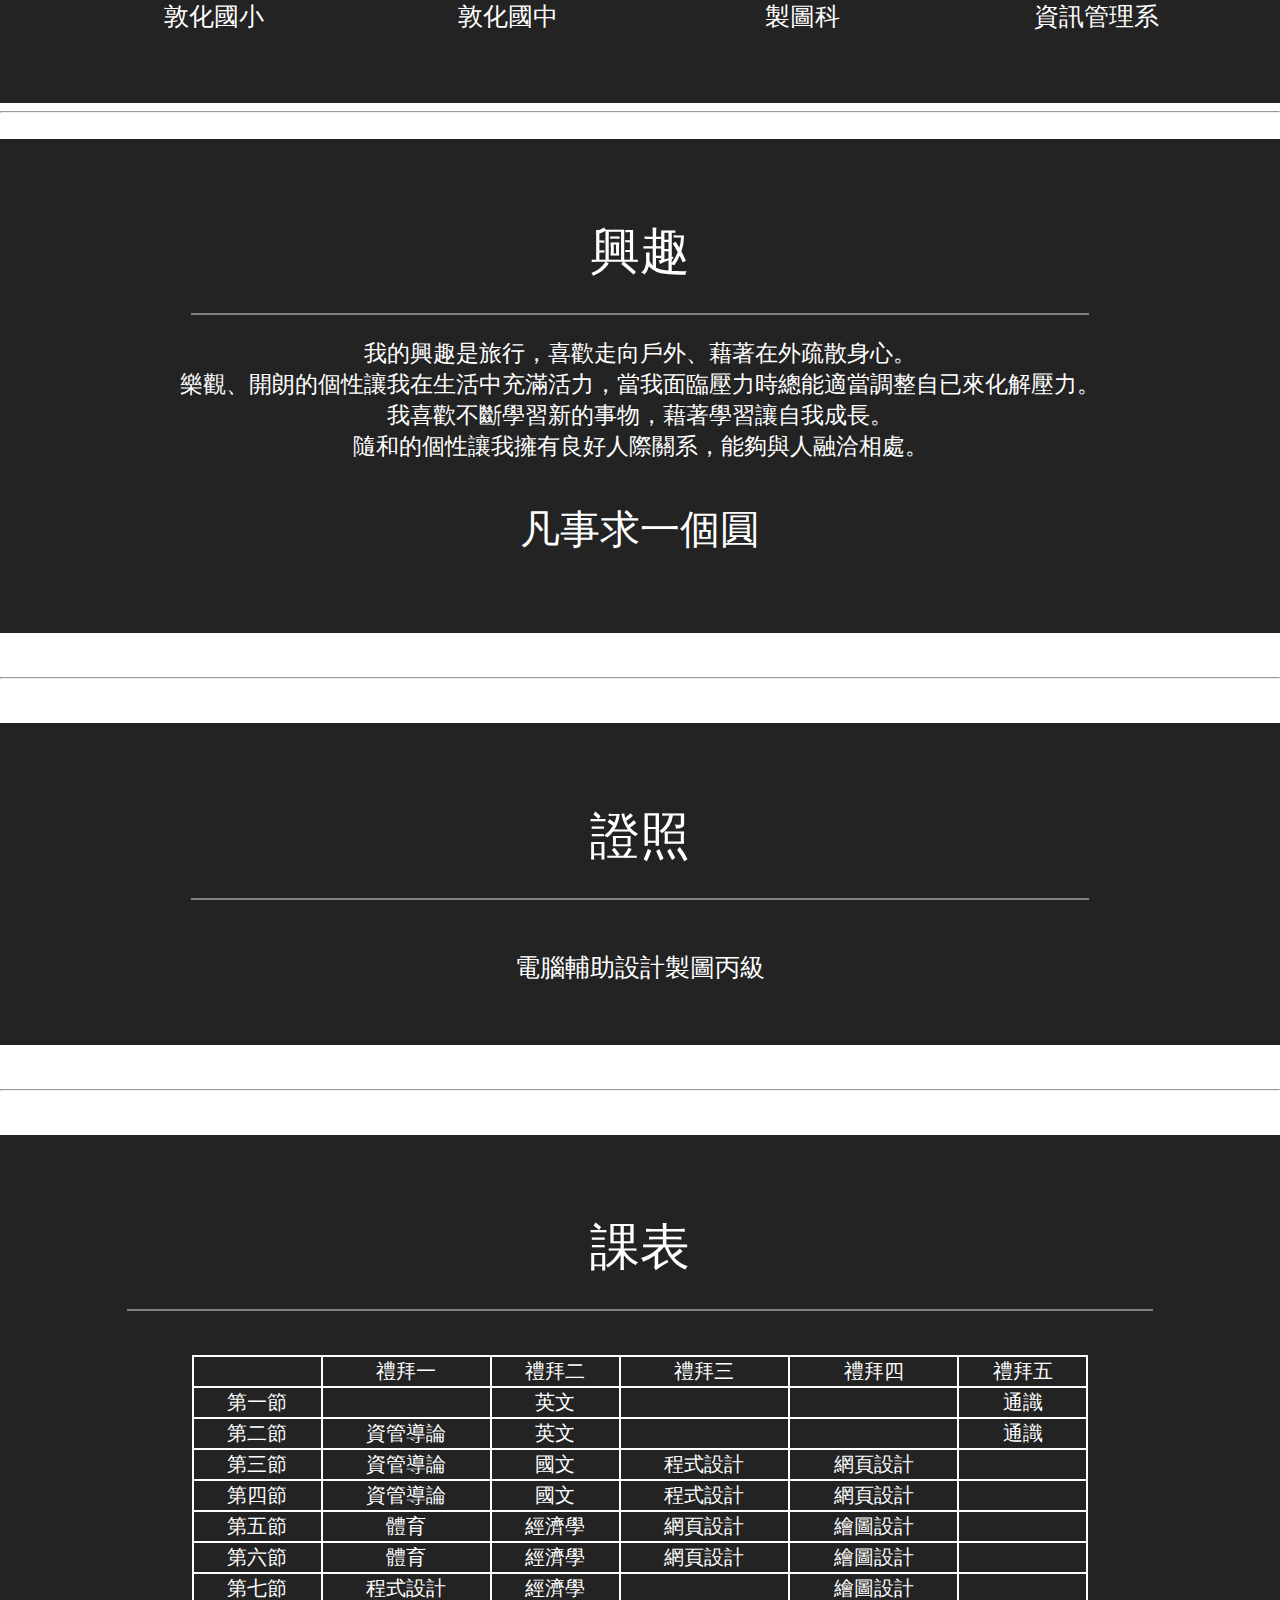
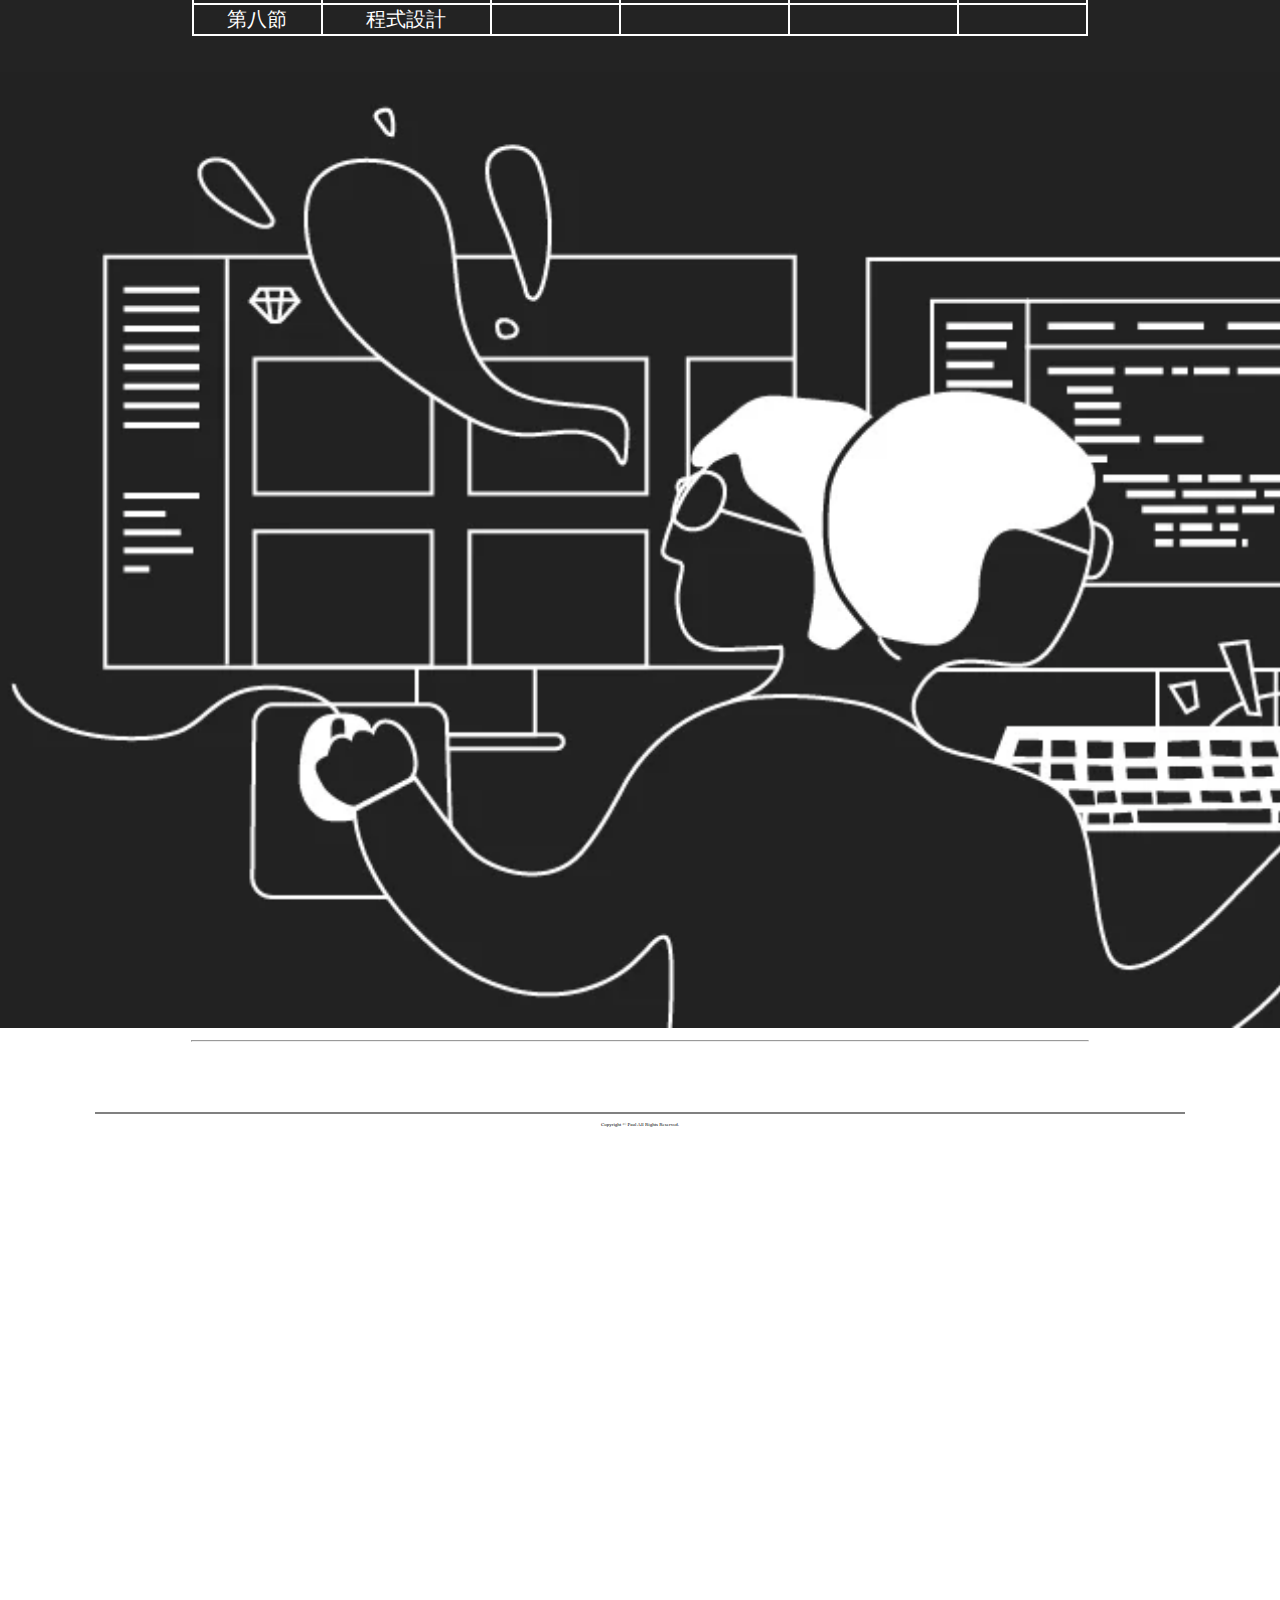
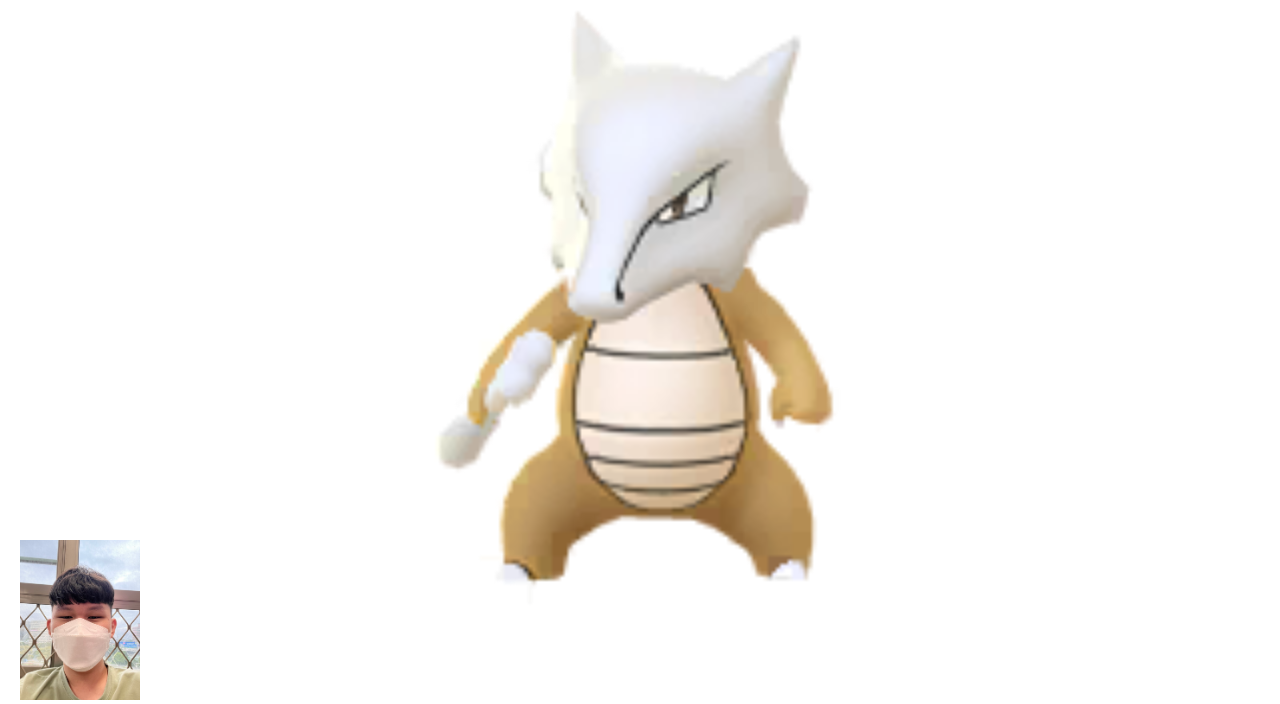
<file: work.html>
<!DOCTYPE html>
<html lang="en">

<head>
    <meta charset="UTF-8">
    <meta http-equiv="X-UA-Compatible" content="IE=edge">
    <meta name="viewport" content="width=device-width, initial-scale=1.0">
    <title>期中報告</title>
    <link rel="icon" href="img/main.png">
    <link rel="stylesheet" href="style3.css">
    <link href="https://fonts.googleapis.com/css2?family=Limelight&display=swap" rel="stylesheet">
    <link rel="shortcut icon" href="img/smiling-emoticon-square-face.png" type="image/x-icon">

</head>
<style>
    table{
        text-align: center;
        border: 2px solid #fff;
        border-collapse: collapse;
    }
    th{
        text-align: center;
        border: 2px solid #fff;
    }
    td {
        border: 2px solid #fff;
        text-align: center;
    }
</style>

<body>
    <header>

        <h1>倪葆亞的個人網頁</h1>
    </header>
    <hr noshade="1" width="80%">
    <nav class="menu">
        <ul>
            <li><a href="#A">學歷</a></li>
            <li><a href="#B">興趣</a></li>
            <li><a href="#F">課表</a></li>
            <li><a href="#C">證照</a></li>
        </ul>
    </nav>
    <br>
    <section id="D">
        <br>
        <p style="font-size:60px; font-weight: 100;" cl>倪葆亞(Paul)</p>
        <p style="font-size:40px; font-weight: 100;">亞東科技大學 資訊管理系 </p>

        <p style="font-size: 23px; font-weight: 100;">Department of Information Management</p>
        <p style="font-size:30px;">student </p><br>
        <nav class="icon">
            <br>
            <a href="https://github.com/NiPaulYa" rel="nofollow noopener"><img src="img/211904_social_github_icon.png"
                    width="55" height="55"></a>
            <a href="https://zh-tw.facebook.com"><img
                    src="img/5282541_fb_social media_facebook_facebook logo_social network_icon.png" alt=""></a>
            <a href="https://www.instagram.com/paul__ni_/"> <img src="img/1161954_instagram_icon.png" alt="" width="59"
                    height="59">
            </a>

        </nav>
    </section>
    <br>
    <hr noshade="1">
    <p style="font-size: 160px;text-align: center;">船到橋頭自然直</p>

    <hr noshade="1">


    <section id="A">
        <h2>學歷</h2>
        <nav class="menu2">
            <ul>
                <li><a href="https://www.thps.tp.edu.tw">台北市<br>敦化國小 </a></li>
                <li><a href="https://www.thjh.tp.edu.tw">台北市<br>敦化國中 </a></li>
                <li><a href="https://www.mcvs.tp.edu.tw">木柵高工<br>製圖科</a></li>
                <li><a href="https://www.aeust.edu.tw">亞東科技大學<br>資訊管理系</a></li>
            </ul>
        </nav>
    </section>
    <hr><br>
    <section id="B"><br>
        <h2>興趣</h2>
        <hr noshade="1" width="70%">
        <p style="font-size: 23px; font-weight: 100;">我的興趣是旅行，喜歡走向戶外、藉著在外疏散身心。<br>
            樂觀、開朗的個性讓我在生活中充滿活力，當我面臨壓力時總能適當調整自已來化解壓力。<br>
            我喜歡不斷學習新的事物，藉著學習讓自我成長。<br> 隨和的個性讓我擁有良好人際關系，能夠與人融洽相處。</p>
        <p style="font-size: 40px; font-weight: 200;">凡事求一個圓</p>
        <br>
        <br>
    </section>
    <br><br>
    <hr><br><br>
    <section id="C"><br>
        <h2>證照</h2>
        <hr noshade="1" width="70%">
        <br>
        <p style="font-size: 25px; font-weight: 100;">電腦輔助設計製圖丙級</p>
        <br><br>

    </section>
    <br><br>
    <hr><br><br>
    <section id="F">
        <br>
        <h2>課表</h2>
        <hr noshade="1" width="80%">
        <br>
        <table style="width:70%;" text-align: center;><br>

            <tr>
                <th></th>
                <th>禮拜一</th>
                <th>禮拜二</th>
                <th>禮拜三</th>
                <th>禮拜四</th>
                <th>禮拜五</th>
            </tr>
            <tr>
                <td style=text-align:center;">第一節</td>
                <td style=text-align:center;"></td>
                <td style=text-align:center;">英文</td>
                <td style=text-align:center;"></td>
                <td style=text-align:center;"></td>
                <td style=text-align:center;">通識</td>
            </tr>
            <tr>
                <td style=text-align:center;">第二節</td>
                <td style=text-align:center;">資管導論</td>
                <td style=text-align:center;">英文</td>
                <td style=text-align:center;"></td>
                <td style=text-align:center;"></td>
                <td style=text-align:center;">通識</td>
            </tr>
            <tr>
                <td style=text-align:center;">第三節</td>
                <td style=text-align:center;">資管導論</td>
                <td style=text-align:center;">國文</td>
                <td style=text-align:center;">程式設計</td>
                <td style=text-align:center;">網頁設計</td>
                <td style=text-align:center;"></td>
            </tr>
            <tr>
                <td style=text-align:center;">第四節</td>
                <td style=text-align:center;">資管導論</td>
                <td style=text-align:center;">國文</td>
                <td style=text-align:center;">程式設計</td>
                <td style=text-align:center;">網頁設計</td>
                <td style=text-align:center;"></td>
            </tr>
            <tr>
                <td style=text-align:center;">第五節</td>
                <td style=text-align:center;">體育</td>
                <td style=text-align:center;">經濟學</td>
                <td style=text-align:center;">網頁設計</td>
                <td style=text-align:center;">繪圖設計</td>
                <td style=text-align:center;"></td>
            </tr>
            <tr>
                <td style=text-align:center;">第六節</td>
                <td style=text-align:center;">體育</td>
                <td style=text-align:center;">經濟學</td>
                <td style=text-align:center;">網頁設計</td>
                <td style=text-align:center;">繪圖設計</td>
                <td style=text-align:center;"></td>
            </tr>
            <tr>
                <td style=text-align:center;">第七節</td>
                <td style=text-align:center;">程式設計</td>
                <td style=text-align:center;">經濟學</td>
                <td style=text-align:center;"></td>
                <td style=text-align:center;">繪圖設計</td>
                <td style=text-align:center;"></td>
            </tr>
            <tr>
                <td style=text-align:center;">第八節</td>
                <td style=text-align:center;">程式設計</td>
                <td style=text-align:center;"></td>
                <td style=text-align:center;"></td>
                <td style=text-align:center;"></td>
                <td style=text-align:center;"></td>

            </tr>
        </table>
        <br><br>
    </section>
    <img src="img/f62bf8d2-cef1-498b-af30-f58c555dcfca.webp" width="1703">
    <hr width="70%">
    <br>
    <br><br>
          <hr noshade="1" width="85%">
          <p style="text-align: center;font-size: 5px;font-weight: 200;"> Copyright © Paul All Rights Reserved.</p>
          <br><br><br><br><br><br><br><br>
          
          <img src="img/S__15876103.jpg" height="160"  width="120" class="imgR" alt="">
          <img src="img/p105f44.png" alt="" height="1024" width="1024">
          
</body>

</html>
</file>
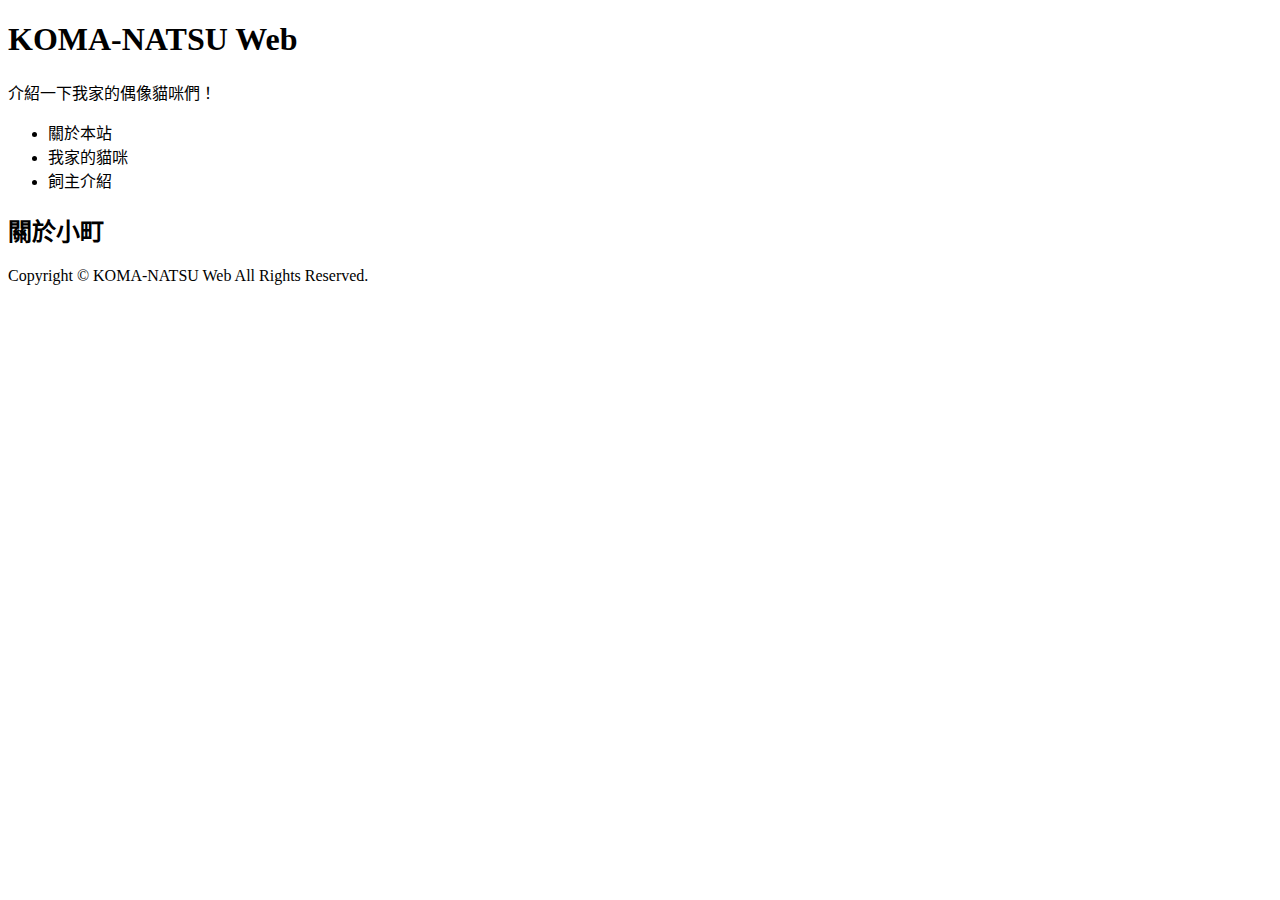
<file: cats/komachi.html>
<!doctype html>
<html lang="zh-TW">
<head>
<meta charset="UTF-8">
<title>關於小町 | KOMA-NATSU Web</title>
<meta name="keywords" content="貓咪,喵咪,喵星人,貓咪介紹,曬貓">
<meta name="description" content="介紹我家的貓咪們！還有大量可愛的貓照片。">
</head>

<body>
<header>
  <h1>KOMA-NATSU Web</h1>
  <p>介紹一下我家的偶像貓咪們！</p>
</header>

<nav>
  <ul>
    <li>關於本站</li>
    <li>我家的貓咪</li>
    <li>飼主介紹</li>
  </ul>
</nav>

<main>

<section>
  <h2>關於小町</h2>
</section>

</main>

<footer>
  <p>Copyright © KOMA-NATSU Web All Rights Reserved.</p>
</footer>

</body>
</html>
</file>
<file: style.css>
@import url("https://fonts.googleapis.com/css2?family=Poppins:ital,wght@0,300;0,400;0,500;0,600;0,700;0,800;0,900;1,200;1,300;1,400;1,500;1,600;1,700;1,800;1,900&display=swap");

*,
*::after,
*::before {
    box-sizing: border-box;
    padding: 0;
    margin: 0;
}

.html {
    font-size: 62.5%;
}

body {
    font-family: "Poppins", sans-serif;
}

/* ///////////..utility classes../////////// */

.container {
    max-width: 1200px;
    width: 90%;
    margin: auto;
}

.btn {
    display: inline-block;
    padding: 0.5em 1.5em;
    text-decoration: none;
    border-radius: 50px;
    cursor: pointer;
    outline: none;
    margin-top: 1em;
    text-transform: uppercase;
    font-weight: small;
}

.btn-primary {
    color: #fff;
    background: #16a083;
}

.btn-primary:hover {
    background: #117964;
    transition: background 0.3s ease-in-out;
}

/* ............/navbar/............ *

/* desktop mode............/// */

.navbar input[type="checkbox"],
.navbar .hamburger-lines {
    display: none;
}

.navbar {
    box-shadow: 0px 5px 10px 0px #aaa;
    position: fixed;
    width: 100%;
    background: #fff;
    color: #000;
    opacity: 0.85;
    height: 50px;
    z-index: 12;
}

.navbar-container {
    display: flex;
    justify-content: space-between;
    height: 64px;
    align-items: center;
}

.menu-items {
    order: 2;
    display: flex;
}

.menu-items li {
    list-style: none;
    margin-left: 1.5rem;
    margin-bottom: 0.5rem;
    font-size: 1.2rem;
}

.menu-items a {
    text-decoration: none;
    color: #444;
    font-weight: 500;
    transition: color 0.3s ease-in-out;
}

.menu-items a:hover {
    color: #117964;
    transition: color 0.3s ease-in-out;
}

.logo {
    order: 1;
    font-size: 2.3rem;
    margin-bottom: 0.5rem;
}

/* ............//// Showcase styling ////......... */

.showcase-area {
    height: 50vh;
    background: linear-gradient(rgba(240, 240, 240, 0.144),
            rgba(255, 255, 255, 0.336)),
        url("img/download.jpg");
    background-size: cover;
    background-position: center;
    background-repeat: no-repeat;
}

.showcase-container {
    display: flex;
    flex-direction: column;
    align-items: center;
    justify-content: center;
    height: 100%;
    font-size: 1.6rem;
}

.main-title {
    text-transform: uppercase;
    margin-top: 1.5em;
}

/* ......//about us//...... */

#about {
    padding: 50px 0;
    background: #f5f5f7;
}

.about-wrapper {
    display: flex;
    flex-wrap: wrap;
}

#about h2 {
    font-size: 2.3rem;
}

#about p {
    font-size: 1.2rem;
    color: #555;
}

#about .small {
    font-size: 1.2rem;
    color: #666;
    font-weight: 600;
}

.about-img {
    flex: 1 1 400px;
    padding: 30px;
    transform: translateX(150%);
    animation: about-img-animation 1s ease-in-out forwards;
}

@keyframes about-img-animation {
    100% {
        transform: translate(0);
    }
}

.about-text {
    flex: 1 1 400px;
    padding: 30px;
    margin: auto;
    transform: translate(-150%);
    animation: about-text-animation 1s ease-in-out forwards;
}

@keyframes about-text-animation {
    100% {
        transform: translate(0);
    }
}

.about-img img {
    display: block;
    height: 400px;
    max-width: 100%;
    margin: auto;
    object-fit: cover;
    object-position: right;
}

/* ..........////Food category///........... */

#food {
    padding: 5rem 0 10rem 0;
}

#food h2 {
    text-align: center;
    font-size: 2.5rem;
    font-weight: 400;
    margin-bottom: 40px;
    text-transform: uppercase;
    color: #555;
}

.food-container {
    display: flex;
    justify-content: space-between;
}

.food-container img {
    display: block;
    width: 100%;
    margin: auto;
    max-height: 300px;
    object-fit: cover;
    object-position: center;
}

.img-container {
    margin: 0 1rem;
    position: relative;
}

.img-content {
    position: absolute;
    top: 70%;
    left: 50%;
    transform: translate(-50%, -50%);
    opacity: 0;
    z-index: 2;
    text-align: center;
    transition: all 0.3s ease-in-out 0.1s;
}

.img-content h3 {
    color: #fff;
    font-size: 2.2rem;
}

.img-content a {
    font-size: 1.2rem;
}

.img-container::after {
    content: "";
    display: block;
    position: absolute;
    top: 0;
    left: 0;
    width: 100%;
    height: 100%;
    background: rgba(0, 0, 0, 0.871);
    opacity: 0;
    z-index: 1;

    transform: scaleY(0);
    transform-origin: 100% 100%;
    transition: all 0.3s ease-in-out;
}

.img-container:hover::after {
    opacity: 1;
    transform: scaleY(1);
}

.img-container:hover .img-content {
    opacity: 1;
    top: 40%;
}

/* .........../Food Menu/............ */

.food-menu-heading {
    text-align: center;
    font-size: 3.4rem;
    font-weight: 400;
    color: #666;
}

.food-menu-container {
    display: flex;
    flex-wrap: wrap;
    padding: 50px 0px 30px 0px;
}

.food-menu-container img {
    display: block;
    width: 250px;
    height: 250px;
    border-radius: 50%;
    object-fit: cover;
    object-position: center;
}

.food-menu-item {
    display: flex;
    flex: 1 1 600px;
    justify-content: space-evenly;
    margin-bottom: 3rem;
}

.food-description {
    margin: auto 1.5rem;
}

.font-title {
    font-size: 1.8rem;
    font-weight: 400;
    color: #444;
}

.food-description p {
    font-size: 1.4rem;
    color: #555;
    font-weight: 500;
}

.food-description .food-price {
    color: #117964;
    font-weight: 700;
}

/* ........./ Testimonial /.......... */

#testimonials {
    padding: 5rem 0;
    background: rgba(243, 243, 243);
}

.testimonial-title {
    text-align: center;
    font-size: 2.8rem;
    font-weight: 400;
    color: #555;
}

.testimonial-container {
    display: flex;
    justify-content: space-between;
    font-size: 1.4rem;
    padding: 1rem;
}

.testimonial-box .checked {
    color: #ff9529;
}

.testimonial-box .testimonial-text {
    margin: 1rem 0;
    color: #444;
}

.testimonial-box {
    text-align: center;
    padding: 1rem;
}

.customer-photo img {
    display: block;
    width: 150px;
    height: 150px;
    object-fit: cover;
    object-position: center;
    border-radius: 50%;
    margin: auto;
}

/* ........ Contact Us........... */

#contact {
    padding: 5rem 0;
    background: rgb(226, 226, 226);
}

.contact-container {
    display: flex;
    background: #fff;
}

.contact-img {
    width: 50%;
}

.contact-img img {
    display: block;
    height: 400px;
    width: 100%;
    object-position: center;
    object-fit: cover;
}

.form-container {
    padding: 1rem;
    width: 50%;
    margin: auto;
}

.form-container input {
    display: block;
    width: 100%;
    border: none;
    border-bottom: 2px solid #ddd;
    padding: 1rem 0;
    box-shadow: none;
    outline: none;
    margin-bottom: 1rem;
    color: #444;
    font-weight: 500;
}

.form-container textarea {
    display: block;
    width: 100%;
    border: none;
    border-bottom: 2px solid #ddd;
    color: #444;
    outline: none;
    padding: 1rem 0;
    resize: none;
}

.form-container h2 {
    font-size: 2.7rem;
    font-weight: 500;
    color: #444;
    margin-bottom: 1rem;
    margin-top: -1.2rem;
}

.form-container a {
    font-size: 1.3rem;
}

#footer h2 {
    text-align: center;
    font-size: 1.8rem;
    padding: 2.6rem;
    font-weight: 500;
    color: #fff;
    background: rgb(65, 65, 65);
}

/* ......../ media query /.......... */

@media (max-width: 768px) {
    .navbar {
        opacity: 0.95;
    }

    .navbar-container input[type="checkbox"],
    .navbar-container .hamburger-lines {
        display: block;
    }

    .navbar-container {
        display: block;
        position: relative;
        height: 64px;
    }

    .navbar-container input[type="checkbox"] {
        position: absolute;
        display: block;
        height: 32px;
        width: 30px;
        top: 20px;
        left: 20px;
        z-index: 5;
        opacity: 0;
    }

    .navbar-container .hamburger-lines {
        display: block;
        height: 23px;
        width: 35px;
        position: absolute;
        top: 17px;
        left: 20px;
        z-index: 2;
        display: flex;
        flex-direction: column;
        justify-content: space-between;
    }

    .navbar-container .hamburger-lines .line {
        display: block;
        height: 4px;
        width: 100%;
        border-radius: 10px;
        background: #333;
    }

    .navbar-container .hamburger-lines .line1 {
        transform-origin: 0% 0%;
        transition: transform 0.4s ease-in-out;
    }

    .navbar-container .hamburger-lines .line2 {
        transition: transform 0.2s ease-in-out;
    }

    .navbar-container .hamburger-lines .line3 {
        transform-origin: 0% 100%;
        transition: transform 0.4s ease-in-out;
    }

    .navbar .menu-items {
        padding-top: 100px;
        background: #fff;
        height: 100vh;
        max-width: 300px;
        transform: translate(-150%);
        display: flex;
        flex-direction: column;
        margin-left: -40px;
        padding-left: 50px;
        transition: transform 0.5s ease-in-out;
        box-shadow: 5px 0px 10px 0px #aaa;
    }

    .navbar .menu-items li {
        margin-bottom: 1.5rem;
        font-size: 1.3rem;
        font-weight: 500;
    }

    .logo {
        position: absolute;
        top: 5px;
        right: 15px;
        font-size: 2rem;
    }

    .navbar-container input[type="checkbox"]:checked~.menu-items {
        transform: translateX(0);
    }

    .navbar-container input[type="checkbox"]:checked~.hamburger-lines .line1 {
        transform: rotate(35deg);
    }

    .navbar-container input[type="checkbox"]:checked~.hamburger-lines .line2 {
        transform: scaleY(0);
    }

    .navbar-container input[type="checkbox"]:checked~.hamburger-lines .line3 {
        transform: rotate(-35deg);
    }

    /* ......./ food /......... */

    .food-container {
        flex-direction: column;
        align-items: stretch;
    }

    .food-type:not(:last-child) {
        margin-bottom: 3rem;
    }

    .food-type {
        box-shadow: 5px 5px 10px 0 #aaa;
    }

    .img-container {
        margin: 0;
    }
}

@media (max-width: 500px) {
    html {
        font-size: 65%;
    }

    .navbar .menu-items li {
        font-size: 1.6rem;
    }

    .testimonial-container {
        flex-direction: column;
        text-align: center;
    }

    .food-menu-container img {
        margin: auto;
    }

    .food-menu-item {
        flex-direction: column;
        text-align: center;
    }

    .form-container {
        width: 90%;
    }

    .contact-container {
        display: flex;
        flex-direction: column;
    }

    .contact-img {
        width: 90%;
        margin: 3rem auto;
    }

    .logo {
        position: absolute;
        top: 06px;
        right: 15px;
        font-size: 3rem;
    }

    .navbar .menu-items li {
        margin-bottom: 2.5rem;
        font-size: 1.8rem;
        font-weight: 500;
    }
}

@media (min-width: 769px) and (max-width: 1200px) {
    .img-container h3 {
        font-size: 1.5rem;
    }

    .img-container .btn {
        font-size: 0.7rem;
    }
}

@media (orientation: landscape) and (max-height: 500px) {
    .showcase-area {
        height: 50vmax;
    }
}
</file>
<file: float.css>
header{
    height: 200px;
    background-color: rgb(255, 0, 0);
}
aside{
    height: 200px;
    background-color: rgb(255, 111, 0);
    width: 20%;
    float: left;
}
section{
    
    background-color: rgb(255, 221, 0);
    width: 80%;
    float: left;
}
footer{
    height: 100px;
    background-color: rgb(140, 255, 0);
    clear: both;
}
.post{
    text-align: center;
    float: left;
}
</file>
<file: style3.css>
@charset "utf-8";


h5,header,footer,nav,menu,table{
    text-align: center;
}

body{
    background-color: #ffffff;
    background-size: 1550px 230px;
    color:black; 
    margin: 0px;
}
nav2{
    background-color: #ffffff;
    text-align: center;
    
    
}
header{
    background-color: #ffffff;
}

h1{
    font-weight: 300;
    font-size: 300%;
    text-align: center;
    line-height: 1;
    margin: 1px auto;
    padding: 30px;
    background-attachment: fixed;
    background-position: right top;
    background-repeat: no-repeat;
    font-family: 'Lucida Sans', 'Lucida Sans Regular', 'Lucida Grande', 'Lucida Sans Unicode', Geneva, Verdana, sans-serif;
}
    
    
    h2{
        padding:20px;
        margin-bottom: 1px;
        font-size: 50px;
        font-weight: 150;
        color: #ffffff
    
    
    }
    h5{
        padding:20px;
        margin-bottom: 1px;
        font-size: 50px;
        font-weight: 150;
        color: #000000
    }
   .menu2 a{
    text-decoration: none;
    display: block;
    padding: 50px;
    background: rgb(35, 35, 35);
    color: #ffffff;
    font-size: 25px;
    font-weight: 200;
    border-radius: 10px;
   }

   .menu2 li{
    list-style-type: none;
    border:20px solid #94c8b100;
    display: inline-block;
    width: 250px;
   }

    .menu a{
        text-decoration: none;
        display: block;
        padding: 15px;
        background: rgb(35, 35, 35);
        border-radius: 15px;
        color: #ffffff;
        font-size: 25px;
        font-weight: 200;
        text-align: center;
    }


    .menu li{
        list-style-type: none;
        border:20px solid #00000000;
        display: inline-block;
        width: 250px;
        text-align: center;
        
        }
        .menu3 a{
            text-decoration: none;
            
           }
        
           .menu3 li{
            list-style-type: none;
            border:20px solid #94c8b100;
            display: inline-block;
            width: 250px;
           }
section{
    text-align: center;
    background-color: rgb(35, 35, 35);
    color: #ffffff;

}
small{
    font-size: 5px;
}



     .icon{
        text-align: center;
        background-color: #ffffff;
     }
    
     table{
        margin-left:auto; 
        margin-right:auto;
        font-size: 20px;
        font-weight: 100;
        }
        th{
            font-weight: 200;
        }
        tr{
            font-weight: 100;
        }
        .imgR{
            text-align: center;
            margin-left: 20px;
        }
        nav2 li a:hover{
            background-color: rgb(62, 62, 62);
            transition: background-color 1s linear, color 1s ease-in-out;
        }






        
        nav{
            text-align: center;
            background-color: rgb(35, 35, 35);
        }
        
        
        nav li{
            list-style: none;
            display: inline-block;
        }
        nav li a{
            display: block;
            text-decoration: none;
            padding: 20px;
            color: aliceblue;
            font-size: 20px;
        }
        nav li a:hover{
            background-color: rgb(98, 98, 98);
            transition: background-color 1s linear, color 1s ease-in-out;
        }
        nav ul{
            margin: 0px;
            margin-right: 10px;
        }
</file>
